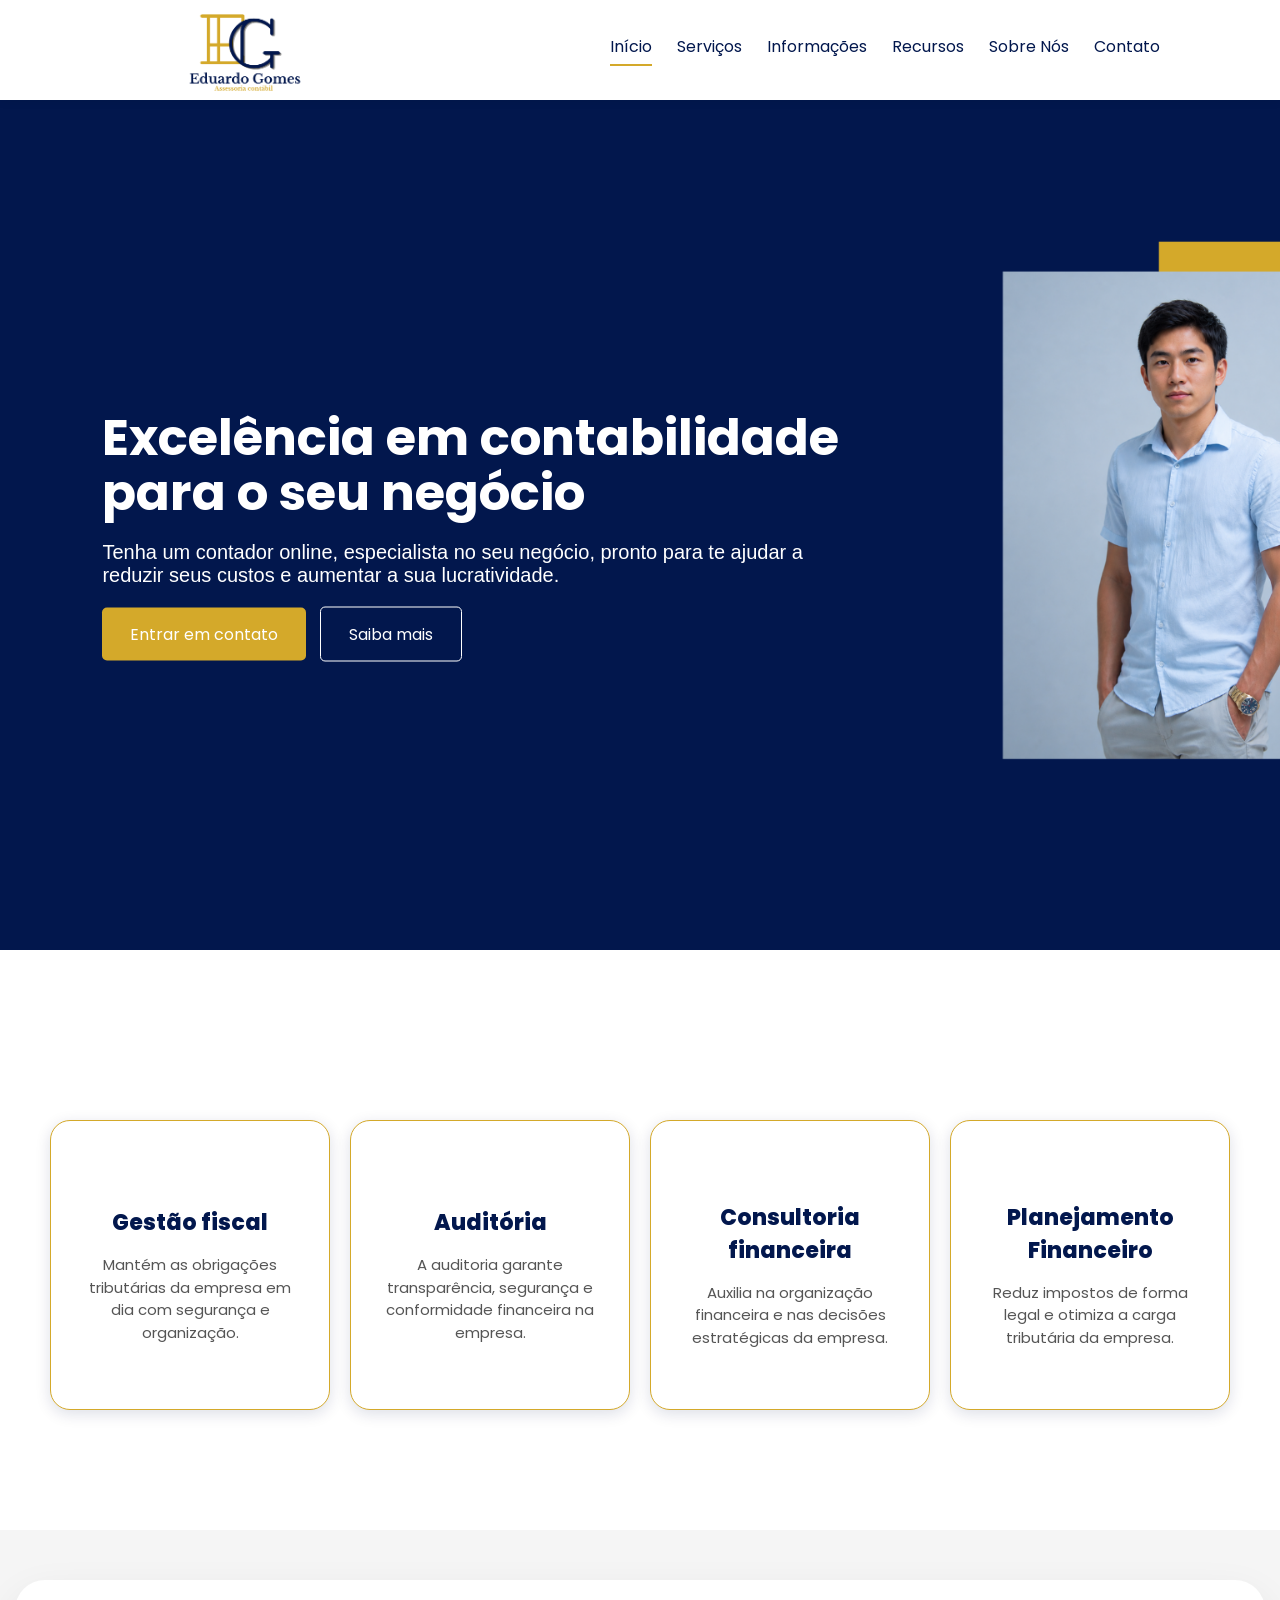
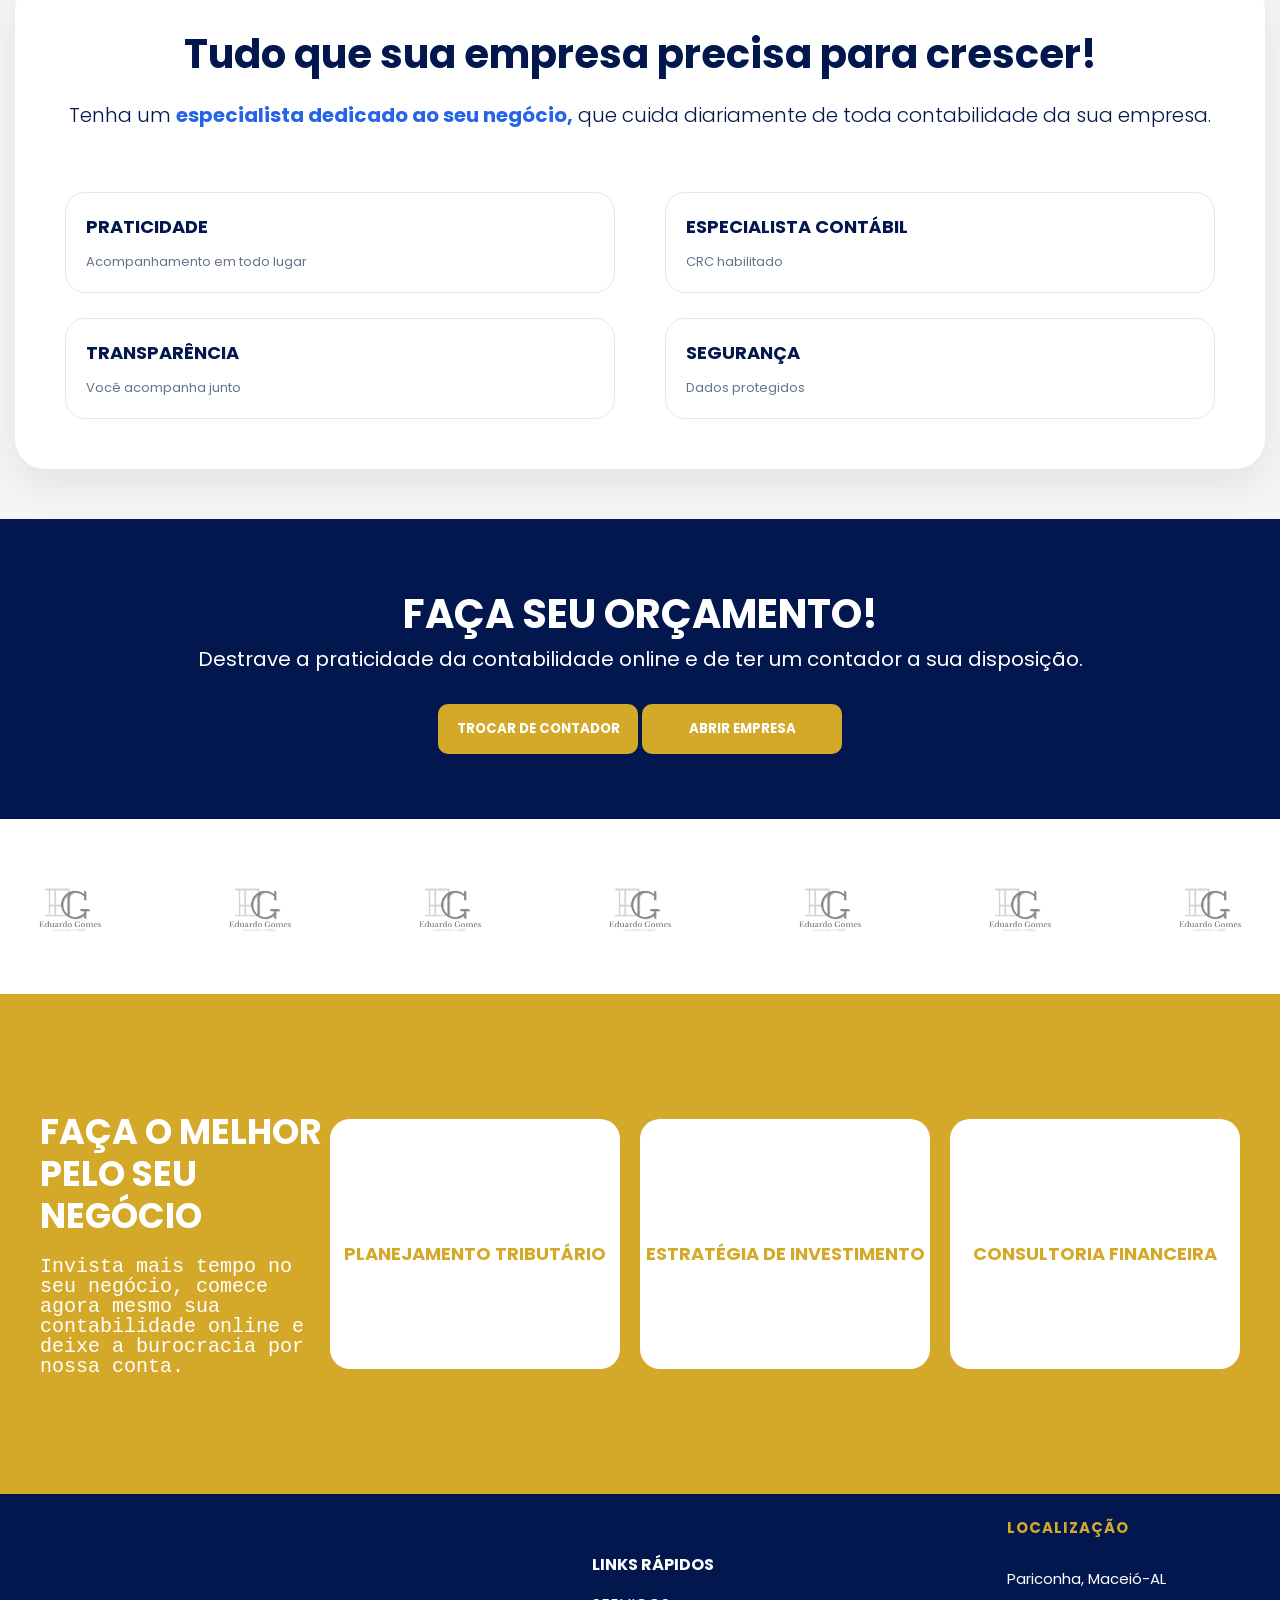
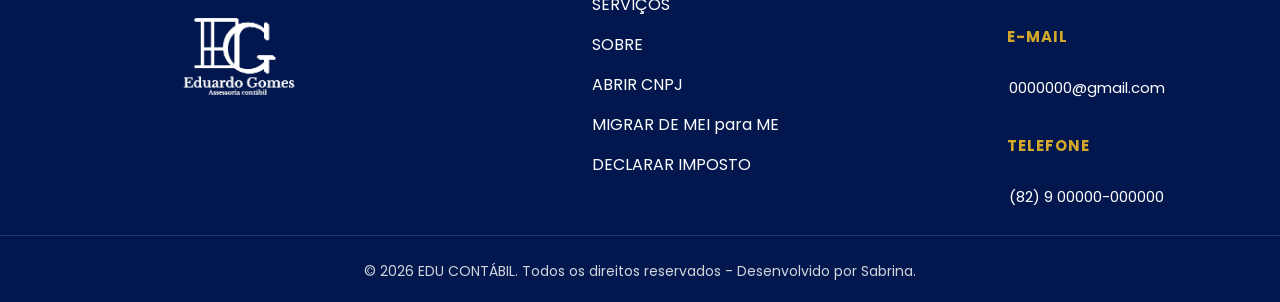
<file: index.html>
<!DOCTYPE html>
<html lang="pt-br">

<head>
    <meta charset="UTF-8">
    <meta name="viewport" content="width=device-width, initial-scale=1.0">
    <title>Contabilidade | Fiscal e contábil </title>
    <link rel="stylesheet" href="css/style.css">
    <link rel="stylesheet"
        href="https://cdn-uicons.flaticon.com/4.0.0/uicons-thin-straight/css/uicons-thin-straight.css">
    <link rel="stylesheet" href="https://cdn-uicons.flaticon.com/4.0.0/uicons-brands/css/uicons-brands.css">
</head>

<body>

    <header id="home_header">

        <div id="menu">
            <div class="logo-cabecalho">
                <a href="#menu-nav"> <img src="imagens/logo_eduardo_gomes_transparente_correto.png" alt=""></a>
            </div>

            <nav class="menu-nav">
                <a href="index.html" class="nav-link active">Início</a>
                <a href="pages/servicos.html" class="nav-link">Serviços</a>
                <a href="pages/conteudo.html" class="nav-link">Informações</a>
                <a href="pages/recursos.html" class="nav-link">Recursos</a>
                <a href="pages/sobre.html" class="nav-link">Sobre Nós</a>
                <a href="pages/contato.html" class="nav-link">Contato</a>
            </nav>
        </div>

        <!--    <div id="img_home"></div>     -->
        <img src="imagens/home-japones.png" alt="" id="img_home">
        <div class="text_img_home">
            <h3>Excelência em contabilidade para o seu negócio</h3>
            <h4>Tenha um contador online, especialista no seu negócio, pronto para te ajudar a reduzir seus custos e
                aumentar a sua lucratividade. </h4>
            <button id="btn_home" >Entrar em contato</button>
            <button id="btn_home_saiba">Saiba mais</button>
        </div>

        <div class="caixa_texto_home">
            <div class="caixa_home">
                <i class="fi fi-tr-assessment icone_caixa"></i>
                <h3>Gestão fiscal</h3>
                <p>Mantém as obrigações tributárias da empresa em dia com segurança e organização.
                </p>
            </div>
            <div class="caixa_home">
                <i class="fi fi-ts-search-alt icone_caixa"></i>
                <h3>Auditória</h3>
                <p>A auditoria garante transparência, segurança e conformidade financeira na empresa.</p>
            </div>
            <div class="caixa_home">
                <i class="fi fi-tr-hand-holding-usd icone_caixa"></i>
                <h3>Consultoria financeira</h3>
                <p>Auxilia na organização financeira e nas decisões estratégicas da empresa.
                </p>
            </div>
            <div class="caixa_home">
                <i class="fi fi-tr-journal icone_caixa"></i>
                <h3>Planejamento Financeiro</h3>
                <p>Reduz impostos de forma legal e otimiza a carga tributária da empresa.</p>
            </div>
        </div>
    </header>

    <main>

        <div id="container_header">
            <div id="container_header_top">
                <h1>Tudo que sua empresa precisa para crescer!</h1>
                <h6>Tenha um <b>especialista dedicado ao seu negócio,</b> que cuida diariamente de toda contabilidade da
                    sua empresa.</h6>
            </div>
            <div id="container_header_meio">
                <div id="primeira_coluna_box">
                    <div class="box">
                        <i class="fi fi-tr-computer"></i>
                        <h5>PRATICIDADE</h5>
                        <p>Acompanhamento em todo lugar</p>
                    </div>
                    <div class="box">
                        <i class="fi fi-ts-vision-target"></i>
                        <h5>TRANSPARÊNCIA</h5>
                        <p>Você acompanha junto</p>
                    </div>
                </div>

                <div id="segunda_coluna_box">
                    <div class="box">
                        <i class="fi fi-ts-headset"></i>
                        <h5>ESPECIALISTA CONTÁBIL</h5>
                        <p>CRC habilitado</p>
                    </div>
                    <div class="box">
                        <i class="fi fi-tr-shield-check"></i>
                        <h5>SEGURANÇA</h5>
                        <p>Dados protegidos</p>
                    </div>
                </div>
            </div>
        </div>

        <div id="container_meio_main">
            <div id="container_meio_top">
                <h1>FAÇA SEU ORÇAMENTO!</h1>
                <P>Destrave a praticidade da contabilidade online e de ter um contador a sua disposição.</P>
                <div class="btn_orcamento">
                    <button><b>TROCAR DE CONTADOR</b></button>
                    <button><b>ABRIR EMPRESA</b></button>
                </div>
            </div>

            <section class="logos">

                <div class="logos-slide">
                    <img src="imagens/logo_eduardo_gomes_transparente_correto.png">
                    <img src="imagens/logo_eduardo_gomes_transparente_correto.png">
                    <img src="imagens/logo_eduardo_gomes_transparente_correto.png">
                    <img src="imagens/logo_eduardo_gomes_transparente_correto.png">

                    <!-- DUPLICA AS IMAGENS -->
                    <img src="imagens/logo_eduardo_gomes_transparente_correto.png">
                    <img src="imagens/logo_eduardo_gomes_transparente_correto.png">
                    <img src="imagens/logo_eduardo_gomes_transparente_correto.png">
                    <img src="imagens/logo_eduardo_gomes_transparente_correto.png">

                    <img src="imagens/logo_eduardo_gomes_transparente_correto.png">
                    <img src="imagens/logo_eduardo_gomes_transparente_correto.png">
                    <img src="imagens/logo_eduardo_gomes_transparente_correto.png">
                    <img src="imagens/logo_eduardo_gomes_transparente_correto.png">

                </div>
            </section>
        </div>

        <div id="container_footer">

            <div class="titulo_container">
                <h1>FAÇA O MELHOR PELO SEU NEGÓCIO</h1>
                <p>Invista mais tempo no seu negócio, comece agora mesmo sua contabilidade online e deixe a burocracia
                    por nossa conta.</p>
            </div>
            <div id="todos_div">

                <div class="div_contain">
                    <i class="fi fi-ts-bank icon_div_tres"></i>
                    <h2>PLANEJAMENTO TRIBUTÁRIO</h2>
                </div>
                <div class="div_contain">
                    <i class="fi fi-ts-tax-alt icon_div_tres"></i>
                    <h2>ESTRATÉGIA DE INVESTIMENTO</h2>
                </div>
                <div class="div_contain">
                    <i class="fi fi-tr-document icon_div_tres"></i>
                    <h2>CONSULTORIA FINANCEIRA</h2>
                </div>

            </div>

        </div>
    </main>

    <footer>
        <div id="todo_footer">
            <div id="footer_top">
                <img src="imagens/logo_eduardo_gomes_branca.png" alt="logo" id="img_footer">

                <div id="icons_redes">
                    <a href="#"><i class="fi fi-brands-facebook icon_footer"></i></a>
                    <a href="#"><i class="fi fi-brands-instagram icon_footer"></i></a>
                    <a href="#"><i class="fi fi-brands-twitter icon_footer"></i></a>
                    <a href="#"><i class="fi fi-brands-youtube icon_footer"></i></a>
                    <a href="#"><i class="fi fi-brands-tiktok-circle icon_footer"></i></a>
                </div>
            </div>

            <div id="footer_links">
                <h4>LINKS RÁPIDOS</h4>
                <a href="#">SERVIÇOS</a>
                <a href="#">SOBRE</a>
                <a href="#">ABRIR CNPJ</a>
                <a href="#">MIGRAR DE MEI para ME</a>
                <a href="#">DECLARAR IMPOSTO</a>

            </div>

            <div id="footer_dados">
                <h4>LOCALIZAÇÃO</h4>
                <p>Pariconha, Maceió-AL</p>
                <h4>E-MAIL</h4>
                <p>0000000@gmail.com</p>
                <h4>TELEFONE</h4>
                <p>(82) 9 00000-000000 </p>

            </div>
        </div>
        <p>© 2026 EDU CONTÁBIL. Todos os direitos reservados - Desenvolvido por Sabrina.</p>

    </footer>

</body>

</html>
</file>
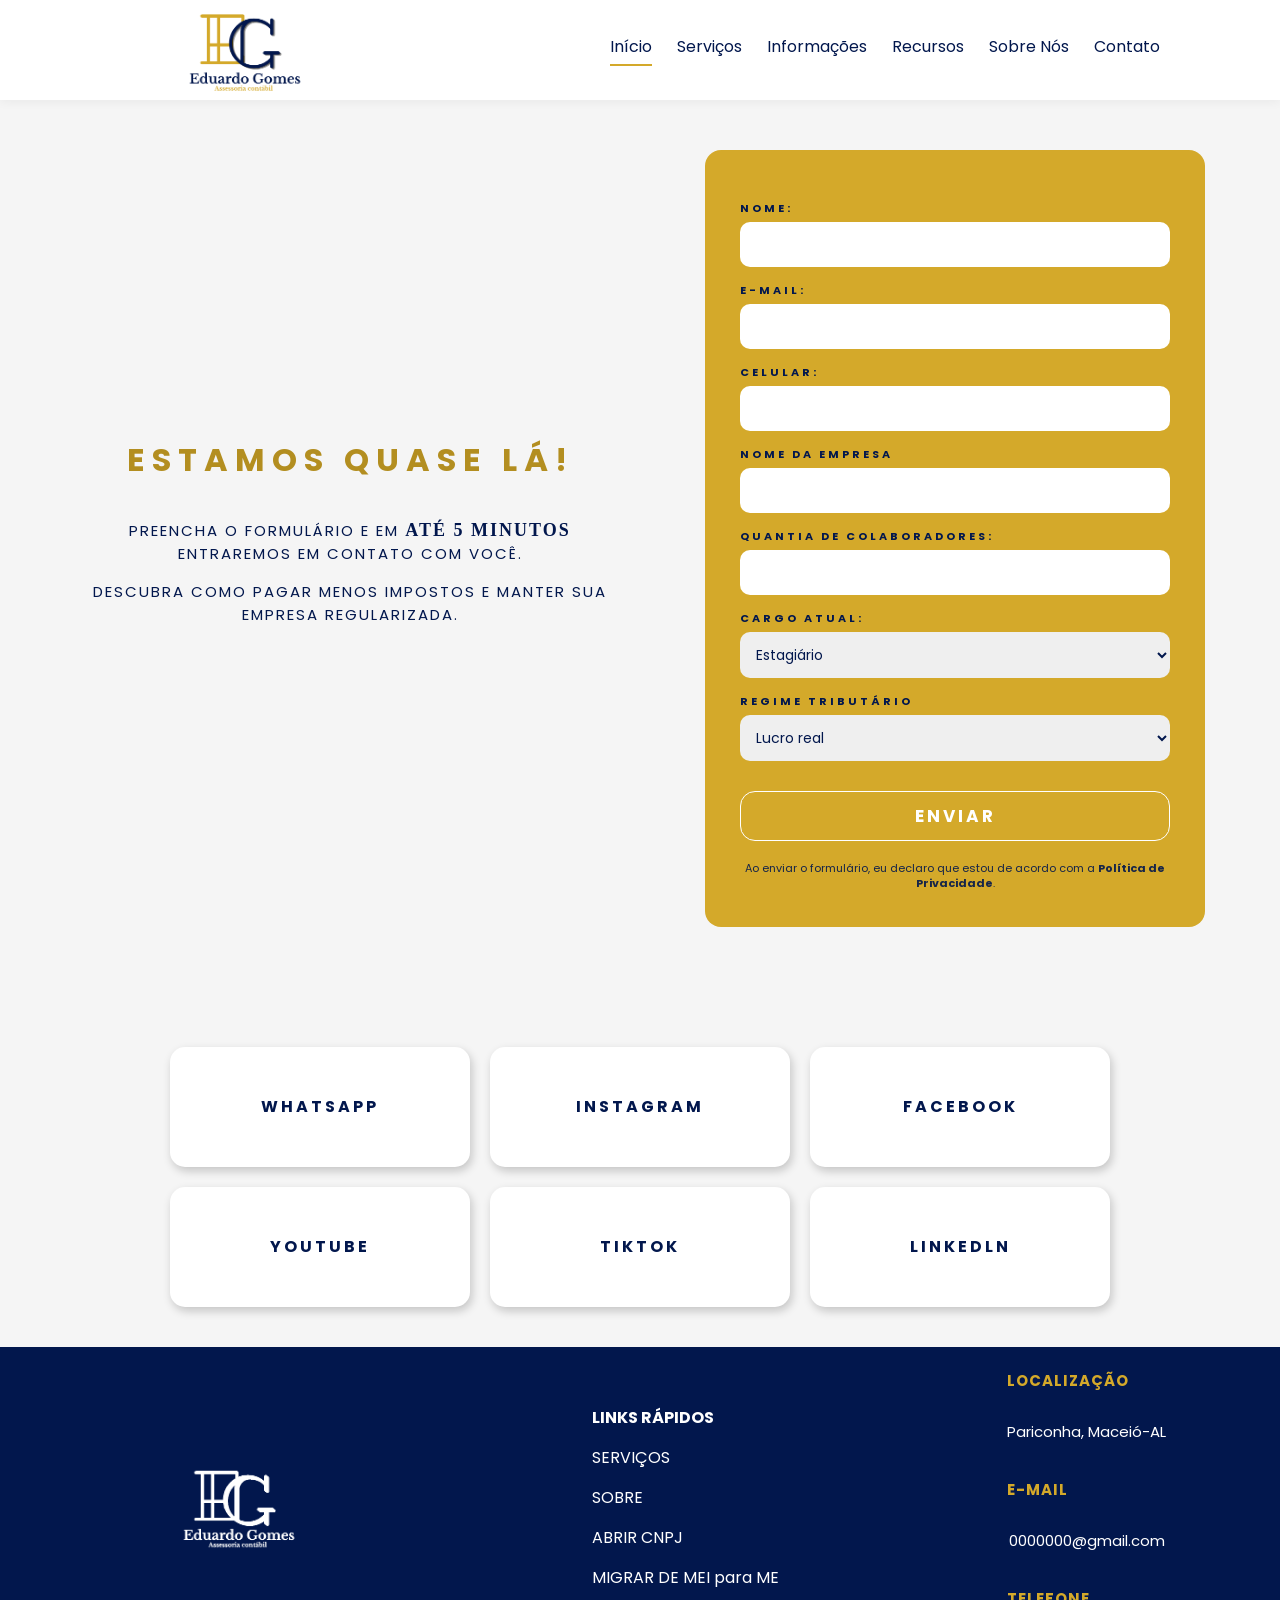
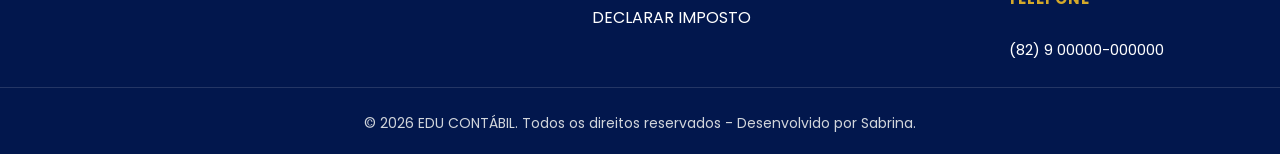
<file: pages/contato.html>
<!DOCTYPE html>
<html lang="pt-br">

<head>
    <meta charset="UTF-8">
    <meta name="viewport" content="width=device-width, initial-scale=1.0">
    <link rel="stylesheet" href="../css/style.css">
    <title>Contato | EDU </title>
</head>

<body>
    <header>
        <div id="menu">
            <div class="logo-cabecalho">
                <a href="../index.html"> <img src="../imagens/logo_eduardo_gomes_transparente_correto.png" alt=""></a>
            </div>

            <nav class="menu-nav">
                <a href="../index.html" class="nav-link active">Início</a>
                <a href="../pages/servicos.html" class="nav-link">Serviços</a>
                <a href="../pages/conteudo.html" class="nav-link">Informações</a>
                <a href="../pages/recursos.html" class="nav-link">Recursos</a>
                <a href="../pages/sobre.html" class="nav-link">Sobre Nós</a>
                <a href="../pages/contato.html" class="nav-link">Contato</a>
            </nav>
        </div>
    </header>

    <main>
        <div id="main_contato">

            <div id="form_left">

                <div id="left_contato">
                    <h2>Estamos quase lá!</h2>
                    <p>Preencha o formulário e em <b class="cinco_minutos">até 5 minutos</b> entraremos em contato
                    com você.</p>
                    <p>Descubra como pagar menos impostos e manter sua empresa regularizada.</p>
                </div>

                <form action="#" id="form_contato">
                    <label for="nome">Nome:</label>
                    <input type="text">

                    <label for="e-mail" name="email">E-mail:</label>
                    <input type="email" name="email" id="email">

                    <label for="celular">Celular:</label>
                    <input type="text">

                    <label for="empresa">Nome da empresa</label>
                    <input type="text">

                    <label for="colaboradores">Quantia de colaboradores:</label>
                    <input type="number" name="colaboradores" id="colaboradores">

                    <label for="cargo">Cargo atual:</label>
                    <select name="cargo" id="cargo">
                        <option value="estagiário">Estagiário</option>
                        <option value="estudante">Estudante</option>
                        <option value="analista">Analista</option>
                        <option value="diretor">Diretor</option>
                        <option value="gerente">Gerente</option>
                        <option value="ceo">CEO</option>
                        <option value="socio">Sócio-diretor</option>
                        <option value="outros">Outros</option>
                    </select>

                    <label for="regime">Regime Tributário</label>
                    <select name="regime" id="regime">
                        <option value="real">Lucro real</option>
                        <option value="presumido">Lucro presumido</option>
                        <option value="simples">Simples Nacional</option>
                    </select>

                    <button type="button">ENVIAR</button>
                    <p>Ao enviar o formulário, eu declaro que estou de acordo com a <a href="#">Política de
                            Privacidade</a>.
                    </p>
                </form>
            </div>


            <div id="redes_contato">
                <div class="caixas_contato_redes">WHATSAPP</div>
                <div class="caixas_contato_redes">INSTAGRAM</div>
                <div class="caixas_contato_redes">FACEBOOK</div>
                <div class="caixas_contato_redes">YOUTUBE</div>
                <div class="caixas_contato_redes">TIKTOK</div>
                <div class="caixas_contato_redes">LINKEDLN</div>

            </div>
        </div>



    </main>

    <footer>
        <div id="todo_footer">
            <div id="footer_top">
                <img src="../imagens/logo_eduardo_gomes_branca.png" alt="logo" id="img_footer">

                <div id="icons_redes">
                    <a href="#"><i class="fi fi-brands-facebook icon_footer"></i></a>
                    <a href="#"><i class="fi fi-brands-instagram icon_footer"></i></a>
                    <a href="#"><i class="fi fi-brands-twitter icon_footer"></i></a>
                    <a href="#"><i class="fi fi-brands-youtube icon_footer"></i></a>
                    <a href="#"><i class="fi fi-brands-tiktok-circle icon_footer"></i></a>
                </div>
            </div>

            <div id="footer_links">
                <h4>LINKS RÁPIDOS</h4>
                <a href="#">SERVIÇOS</a>
                <a href="#">SOBRE</a>
                <a href="#">ABRIR CNPJ</a>
                <a href="#">MIGRAR DE MEI para ME</a>
                <a href="#">DECLARAR IMPOSTO</a>

            </div>

            <div id="footer_dados">
                <h4>LOCALIZAÇÃO</h4>
                <p>Pariconha, Maceió-AL</p>
                <h4>E-MAIL</h4>
                <p>0000000@gmail.com</p>
                <h4>TELEFONE</h4>
                <p>(82) 9 00000-000000 </p>

            </div>
        </div>
        <p>© 2026 EDU CONTÁBIL. Todos os direitos reservados - Desenvolvido por Sabrina.</p>

    </footer>

</body>

</html>
</file>
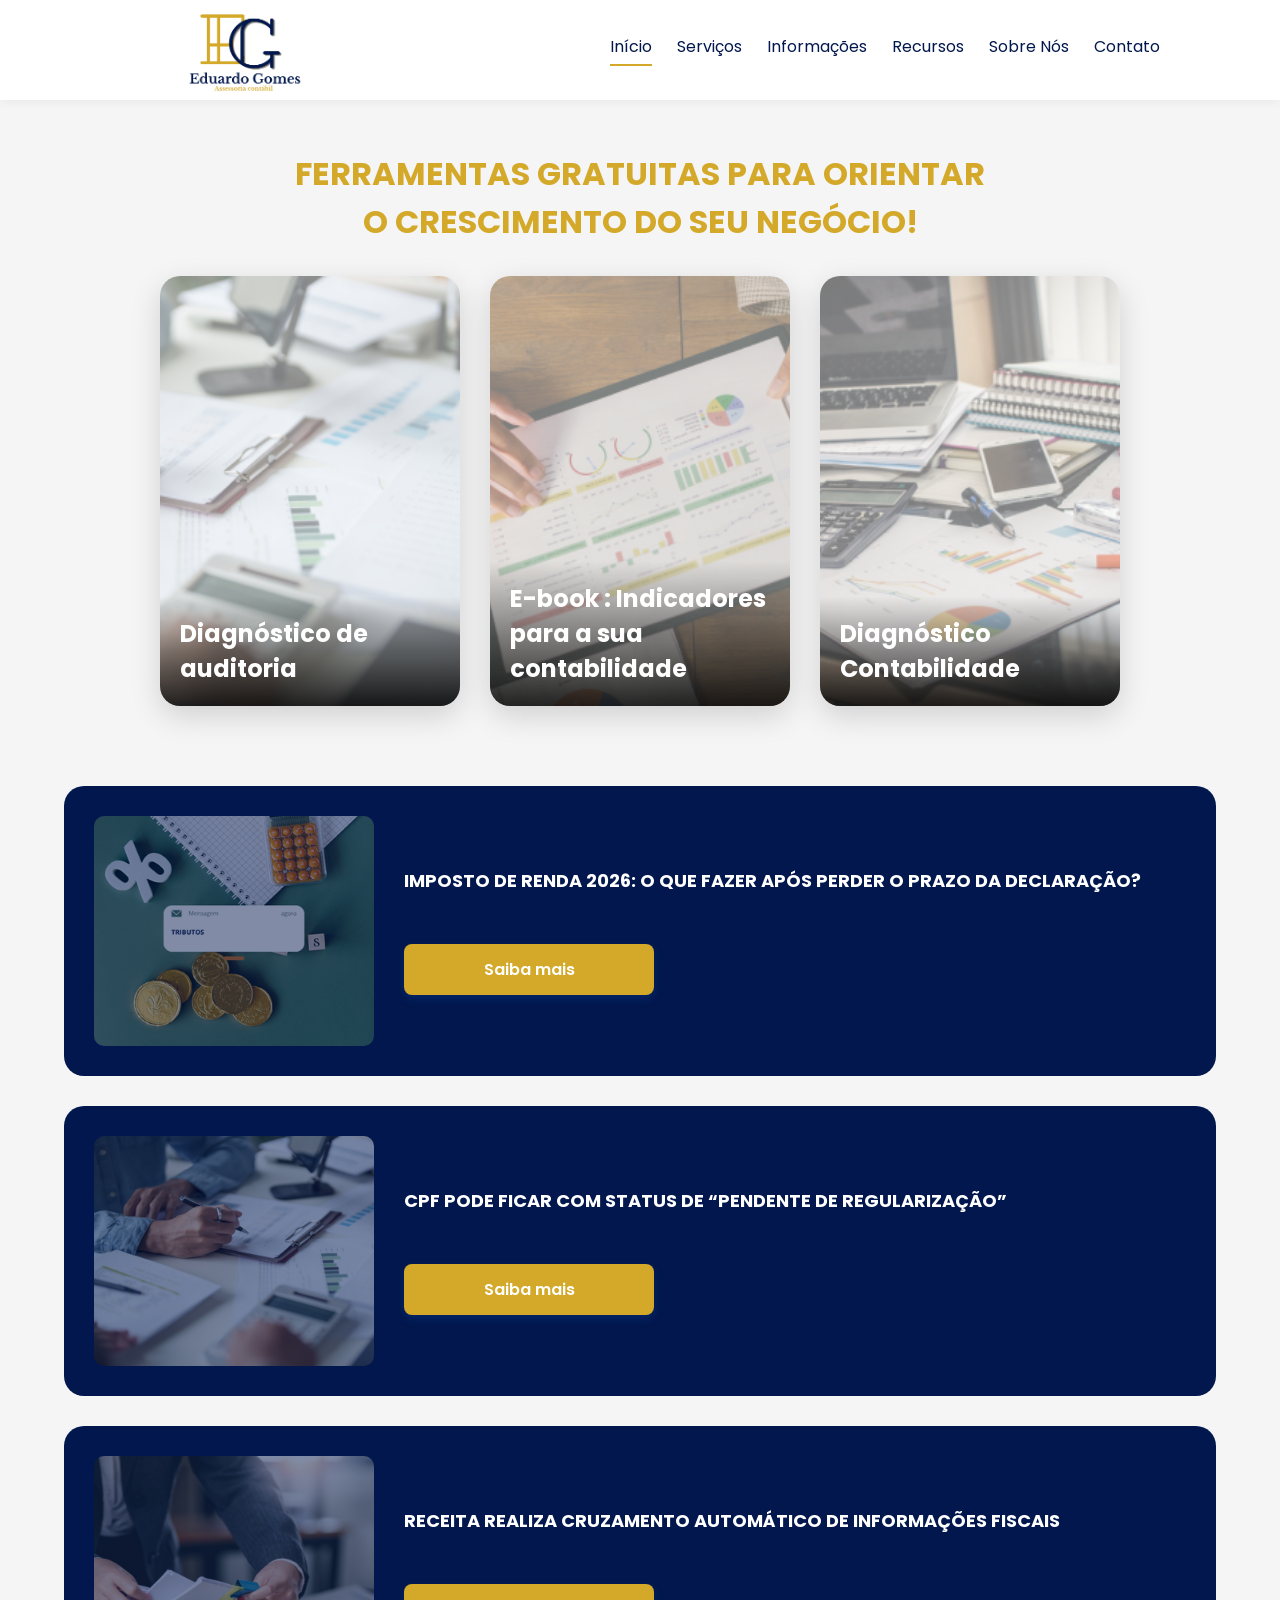
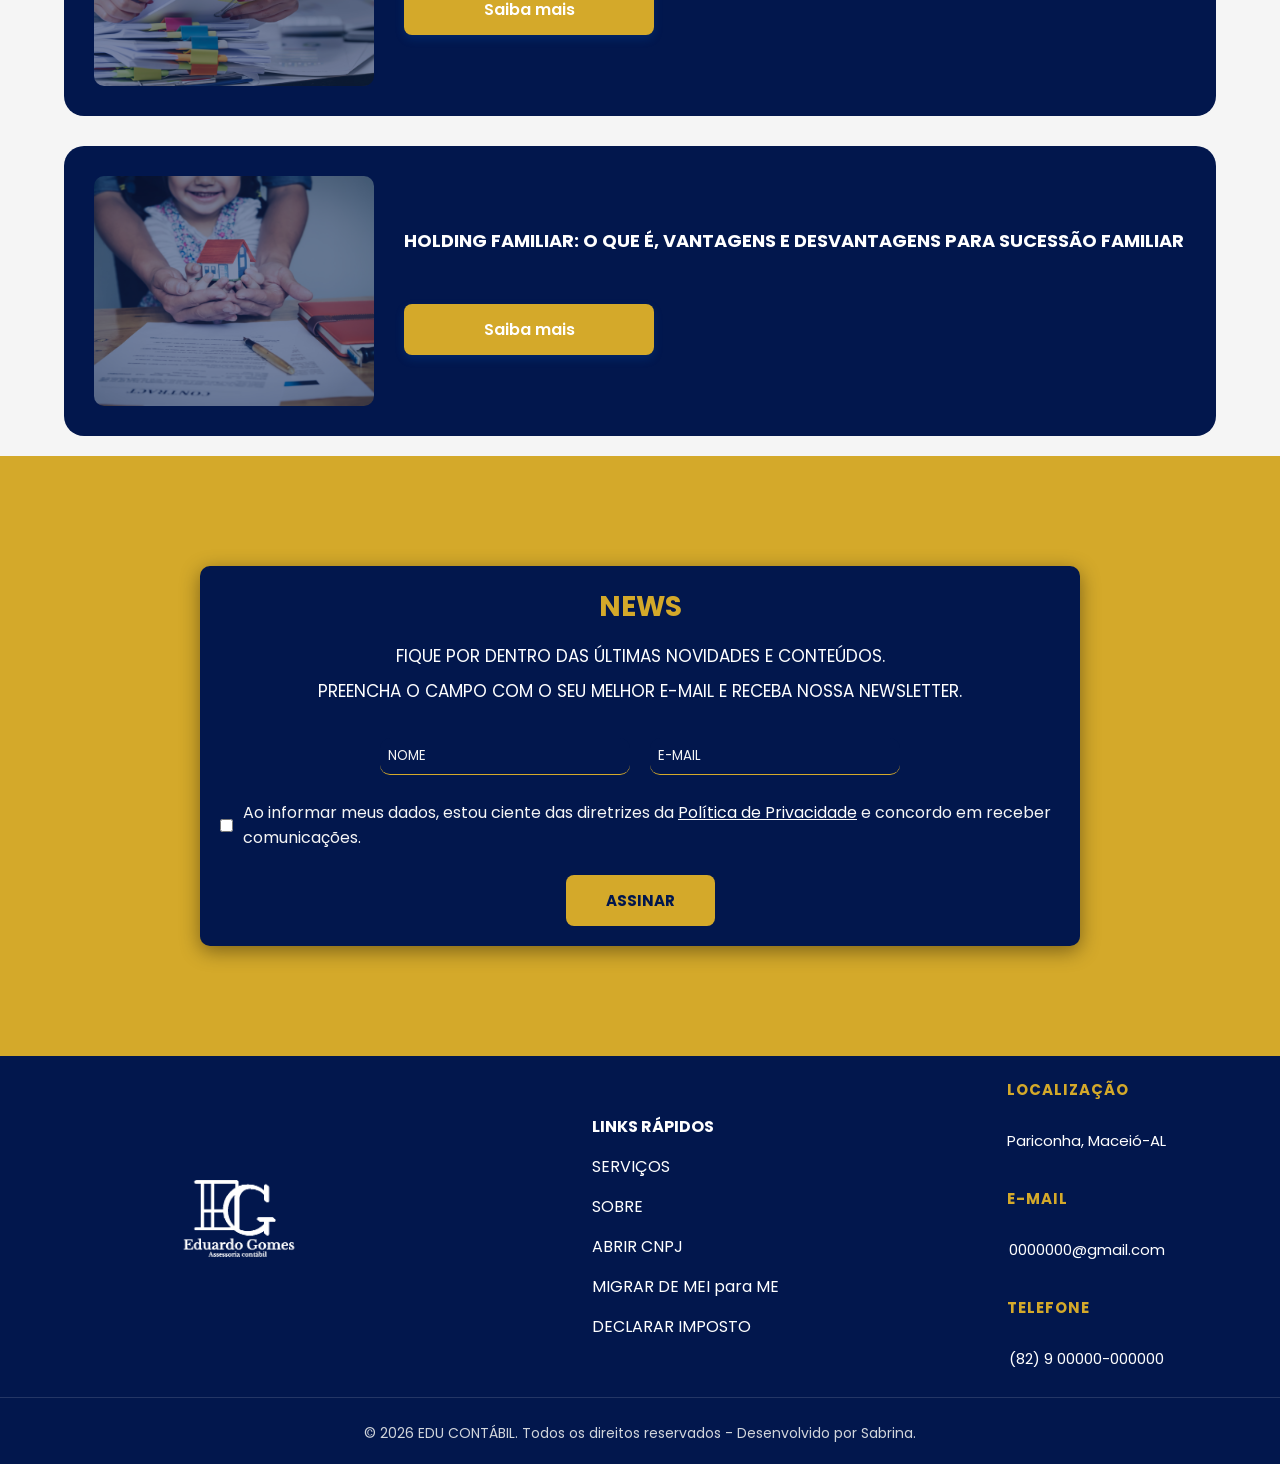
<file: pages/conteudo.html>
<!DOCTYPE html>
<html lang="pt-br">

<head>
    <meta charset="UTF-8">
    <meta name="viewport" content="width=device-width, initial-scale=1.0">
    <link rel="stylesheet" href="../css/style.css">
    <title>Conteúdo informacional</title>
</head>

<body>

    <header>
        <div id="menu">
            <div class="logo-cabecalho">
                <a href="../index.html"> <img src="../imagens/logo_eduardo_gomes_transparente_correto.png" alt=""></a>
            </div>

            <nav class="menu-nav">
                <a href="../index.html" class="nav-link active">Início</a>
                <a href="../pages/servicos.html" class="nav-link">Serviços</a>
                <a href="../pages/conteudo.html" class="nav-link">Informações</a>
                <a href="../pages/recursos.html" class="nav-link">Recursos</a>
                <a href="../pages/sobre.html" class="nav-link">Sobre Nós</a>
                <a href="../pages/contato.html" class="nav-link">Contato</a>
            </nav>
        </div>
    </header>

    <main>
        <div id="toda_main_conteudo">
            <h1>Ferramentas gratuitas para orientar o crescimento do seu negócio!</h1>

            <div id="todos-cards">
                <!-- Card 1 -->
                <div class="card">
                    <div class="card-inner">

                        <!-- Frente -->
                        <div class="card-face card-front">
                            <img src="../imagens/auditoria.png" alt="Imagem do Card">

                            <div class="card-overlay">
                                <h2>Diagnóstico de auditoria</h2>
                            </div>
                        </div>

                        <!-- Verso -->
                        <div class="card-face card-back">
                            <h2>Diagnóstico de auditoria</h2>
                            <p>Faça o diagnóstico e previna seu negócio de:</p>
                            <ul>
                                <li>Multas;</li>
                                <li>Restrições;</li>
                                <li>Fraudes</li>
                            </ul>

                            <button class="btn">Saiba Mais</button>
                        </div>

                    </div>
                </div>

                <!-- Card 2 -->
                <div class="card">
                    <div class="card-inner">

                        <div class="card-face card-front">
                            <img src="../imagens/indicadores.png" alt="Imagem do Card">

                            <div class="card-overlay">
                                <h2>E-book : Indicadores para a sua contabilidade</h2>
                            </div>
                        </div>

                        <div class="card-face card-back">
                            <h2>E-book : Indicadores para a sua contabilidade</h2>
                            <p>Você encontrará no e-book:</p>
                            <ul>
                                <li>8 indicadores principais</li>
                                <li>Análises possíveis para um indicador.</li>
                                <li>Motivos para acompanhar</li>
                            </ul>


                            <button class="btn">Quero baixar o e-book</button>
                        </div>

                    </div>
                </div>

                <!-- Card 3 -->
                <div class="card">
                    <div class="card-inner">

                        <div class="card-face card-front">
                            <img src="../imagens/contabilidade.png" alt="Imagem do Card">

                            <div class="card-overlay">
                                <h2>Diagnóstico Contabilidade</h2>
                            </div>
                        </div>

                        <div class="card-face card-back">
                            <h2>Diagnóstico Contabilidade</h2>

                            <p> Teste a sua contabilidade se: </p>
                            <ul>
                                <li>Tem medo de pagar tributos a maior;</li>
                                <li>Não tem dados na palma da mão;</li>
                                <li>Não recebe apoio estratégico.</li>
                            </ul>
                            <button class="btn">Quero fazer o diagnóstico</button>
                        </div>

                    </div>
                </div>



            </div>

            <div id="artigos">
                <div class="box_artigos">
                    <img src="../imagens/TRIBUTOS.png" alt="" class="img-artigo">
                    <div class="tex-artigos">
                        <h4> Imposto de Renda 2026: o que fazer após perder o prazo da declaração?</h4>
                        <button>Saiba mais</button>
                    </div>
                </div>
                <div class="box_artigos">
                    <img src="../imagens/cruzamento.png" alt="" class="img-artigo">
                    <div class="tex-artigos">
                        <h4> CPF pode ficar com status de “pendente de regularização”</h4>
                        <button>Saiba mais</button>
                    </div>
                </div>
                <div class="box_artigos">
                    <img src="../imagens/cruzamentoo.png" alt="" class="img-artigo">
                    <div class="tex-artigos">
                        <h4>Receita realiza cruzamento automático de informações fiscais</h4>
                        <button>Saiba mais</button>
                    </div>
                </div>
                <div class="box_artigos">
                    <img src="../imagens/Design sem nome (12).png" alt="" class="img-artigo">
                    <div class="tex-artigos">
                        <h4>Holding Familiar: o que é, vantagens e desvantagens para sucessão familiar</h4>
                        <button>Saiba mais</button>
                    </div>
                </div>
            </div>

            <div id="fique_por_dentro">
                <div class="container_fiquePorDentro">
                    <div class="doisParagrafos">
                        <h2>NEWS</h2>
                        <p>Fique por dentro das últimas novidades e conteúdos.</p>
                        <p>Preencha o campo com o seu melhor e-mail e receba nossa newsletter.</p>
                    </div>
                    <div class="inputs_news">
                        <input type="text" placeholder="NOME">

                        <input type="email" name="" id="" placeholder="E-MAIL">

                    </div>

                    <div class="btn_chec_news">
                        <input type="checkbox" name="" id="">
                        <label for="">Ao informar meus dados, estou ciente das diretrizes da <a href="#" class="politica_conteudo">Política de
                                Privacidade</a> e concordo em receber comunicações.</label>
                    </div>
                    <button type="button">ASSINAR</button>

                </div>
            </div>
        </div>
    </main>

    <footer>
        <div id="todo_footer">
            <div id="footer_top">
                <img src="../imagens/logo_eduardo_gomes_branca.png" alt="logo" id="img_footer">

                <div id="icons_redes">
                    <a href="#"><i class="fi fi-brands-facebook icon_footer"></i></a>
                    <a href="#"><i class="fi fi-brands-instagram icon_footer"></i></a>
                    <a href="#"><i class="fi fi-brands-twitter icon_footer"></i></a>
                    <a href="#"><i class="fi fi-brands-youtube icon_footer"></i></a>
                    <a href="#"><i class="fi fi-brands-tiktok-circle icon_footer"></i></a>
                </div>
            </div>

            <div id="footer_links">
                <h4>LINKS RÁPIDOS</h4>
                <a href="#">SERVIÇOS</a>
                <a href="#">SOBRE</a>
                <a href="#">ABRIR CNPJ</a>
                <a href="#">MIGRAR DE MEI para ME</a>
                <a href="#">DECLARAR IMPOSTO</a>

            </div>

            <div id="footer_dados">
                <h4>LOCALIZAÇÃO</h4>
                <p>Pariconha, Maceió-AL</p>
                <h4>E-MAIL</h4>
                <p>0000000@gmail.com</p>
                <h4>TELEFONE</h4>
                <p>(82) 9 00000-000000 </p>

            </div>
        </div>
        <p>© 2026 EDU CONTÁBIL. Todos os direitos reservados - Desenvolvido por Sabrina.</p>

    </footer>

    <script src="../js/conteudo.js"></script>

</body>

</html>
</file>
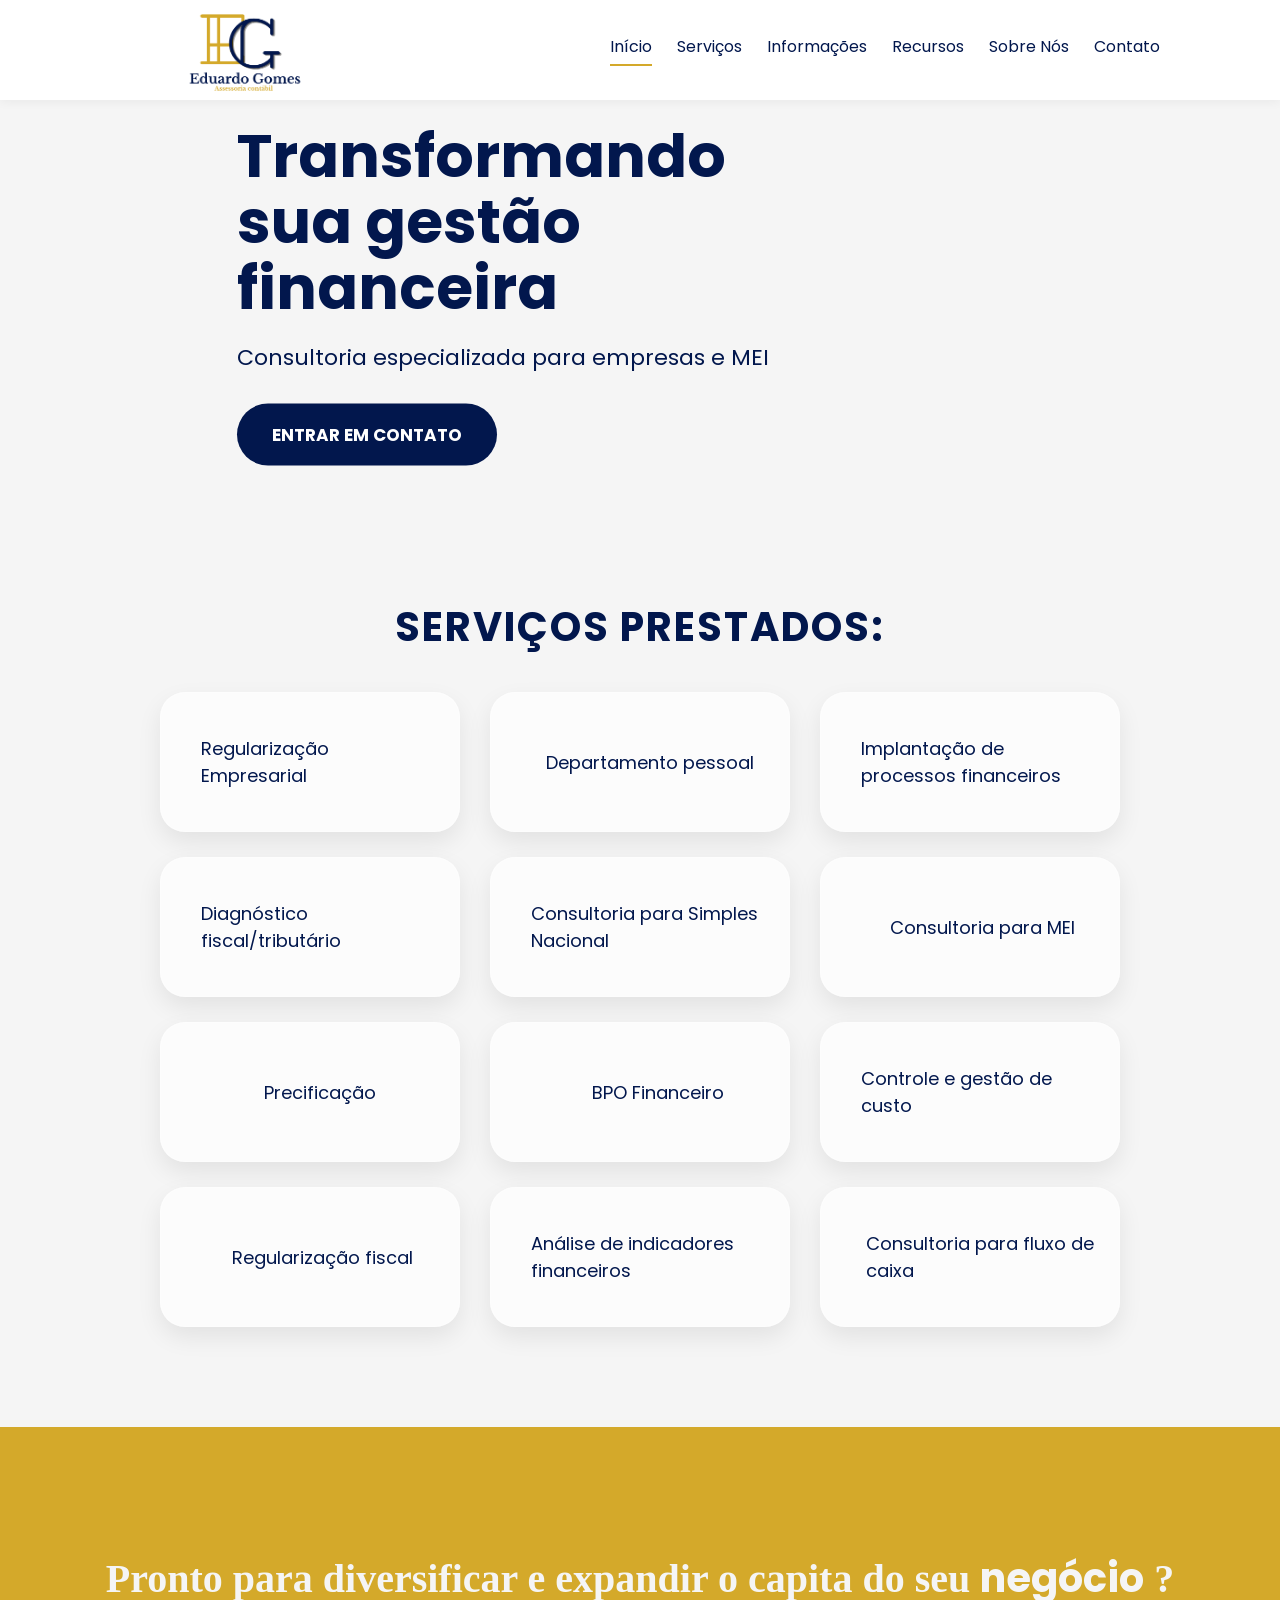
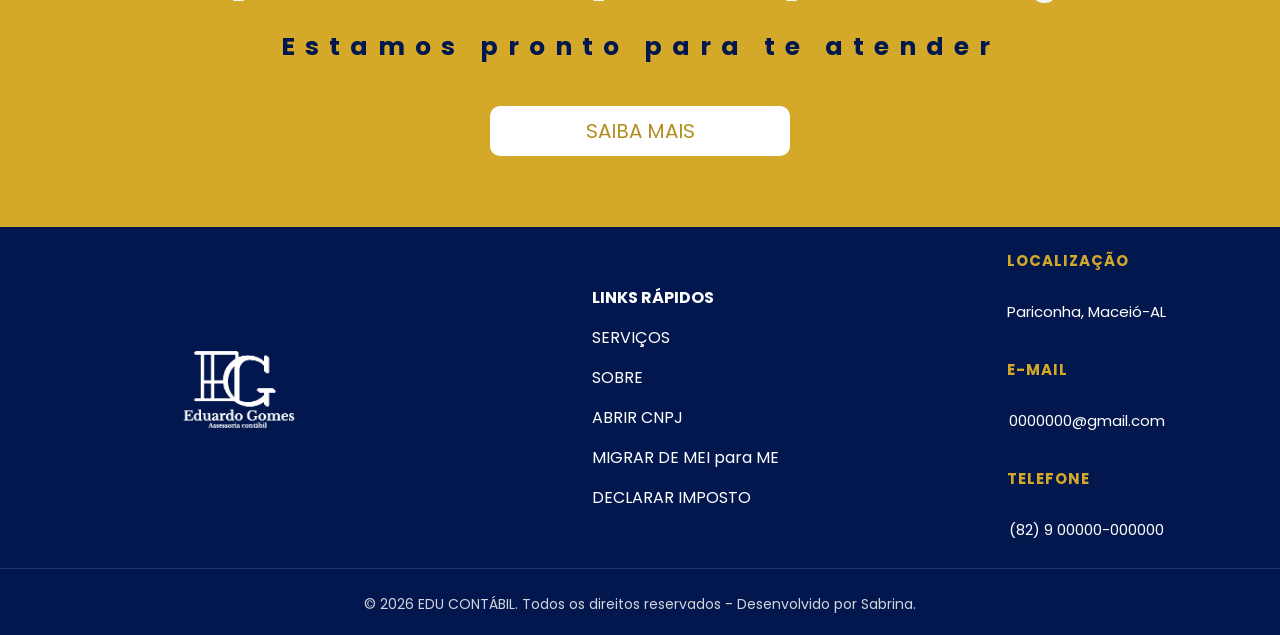
<file: pages/servicos.html>
<!DOCTYPE html>
<html lang="pt-br">

<head>
    <meta charset="UTF-8">
    <meta name="viewport" content="width=device-width, initial-scale=1.0">
    <link rel="stylesheet" href="../css/style.css">
    <link rel="stylesheet"
        href="https://cdn-uicons.flaticon.com/4.0.0/uicons-thin-straight/css/uicons-thin-straight.css">
    <link rel="stylesheet" href="https://cdn-uicons.flaticon.com/4.0.0/uicons-brands/css/uicons-brands.css">
    <title> Serviços ofertados | EDU</title>
</head>

<body>
    <header>
        <div id="menu">
            <div class="logo-cabecalho">
                <a href="../index.html"> <img src="../imagens/logo_eduardo_gomes_transparente_correto.png" alt=""></a>
            </div>

            <nav class="menu-nav">
                <a href="../index.html" class="nav-link active">Início</a>
                <a href="../pages/servicos.html" class="nav-link">Serviços</a>
                <a href="../pages/conteudo.html" class="nav-link">Informações</a>
                <a href="../pages/recursos.html" class="nav-link">Recursos</a>
                <a href="../pages/sobre.html" class="nav-link">Sobre Nós</a>
                <a href="../pages/contato.html" class="nav-link">Contato</a>
            </nav>
        </div>
    </header>

    <main>
        <div id="video_caixas_servicos">
            <div id="video_container">

                <video src="../imagens/download.mp4" muted loop autoplay id="video_servico"></video>

                <div id="overlay_video">
                    <h1>Transformando sua gestão financeira</h1>
                    <p>Consultoria especializada para empresas e MEI</p>
                    <button>ENTRAR EM CONTATO</button>
                </div>

            </div>

            <div id="card_servicos">
                <h2>SERVIÇOS PRESTADOS:</h2>

                <div id="caixas_servicos">
                    <div class="coluna_box">
                        <div class="box_servico"><i class="fi fi-tr-corporate-alt"></i>Regularização Empresarial</div>
                        <div class="box_servico"><i class="fi fi-tr-tax-alt"></i>Diagnóstico fiscal/tributário</div>
                        <div class="box_servico"><i class="fi fi-tr-tags"></i>Precificação</div>
                        <div class="box_servico"><i class="fi fi-ts-online-tax"></i>&nbsp;Regularização fiscal</div>

                    </div>
                    <div class="coluna_box">
                        <div class="box_servico"><i class="fi fi-tr-member-list"></i> Departamento pessoal</div>
                        <div class="box_servico"><i class="fi fi-tr-attention-detail"></i>Consultoria para Simples Nacional</div>
                        <div class="box_servico"><i class="fi fi-ts-chart-mixed-up-circle-dollar"></i> &nbsp;&nbsp;&nbsp;BPO Financeiro</div>
                        <div class="box_servico"><i class="fi fi-tr-chart-line-up"></i>Análise de indicadores financeiros</div>

                    </div>
                    <div class="coluna_box">
                        <div class="box_servico"><i class="fi fi-tr-chart-histogram"></i>Implantação de processos financeiros</div>
                        <div class="box_servico"><i class="fi fi-tr-online-course"></i>&nbsp;Consultoria para MEI </div>
                        <div class="box_servico"><i class="fi fi-tr-price-down"></i>Controle e gestão de custo</div>
                        <div class="box_servico"><i class="fi fi-tr-box-distribution">&nbsp;</i>Consultoria para fluxo de caixa</div>

                    </div>

                </div>
            </div>
        </div>

        <div id="faixa_servico">
            <h3>Pronto para diversificar e expandir o capita do seu <b>negócio</b> ?</h3>
            <h6>Estamos pronto para te atender</h6>
            <button class="btn_faixa">SAIBA MAIS</button>
        </div>
    </main>

    <footer>
        <div id="todo_footer">
            <div id="footer_top">
                <img src="../imagens/logo_eduardo_gomes_branca.png" alt="logo" id="img_footer">

                <div id="icons_redes">
                    <a href="#"><i class="fi fi-brands-facebook icon_footer"></i></a>
                    <a href="#"><i class="fi fi-brands-instagram icon_footer"></i></a>
                    <a href="#"><i class="fi fi-brands-twitter icon_footer"></i></a>
                    <a href="#"><i class="fi fi-brands-youtube icon_footer"></i></a>
                    <a href="#"><i class="fi fi-brands-tiktok-circle icon_footer"></i></a>
                </div>
            </div>

            <div id="footer_links">
                <h4>LINKS RÁPIDOS</h4>
                <a href="#">SERVIÇOS</a>
                <a href="#">SOBRE</a>
                <a href="#">ABRIR CNPJ</a>
                <a href="#">MIGRAR DE MEI para ME</a>
                <a href="#">DECLARAR IMPOSTO</a>

            </div>

            <div id="footer_dados">
                <h4>LOCALIZAÇÃO</h4>
                <p>Pariconha, Maceió-AL</p>
                <h4>E-MAIL</h4>
                <p>0000000@gmail.com</p>
                <h4>TELEFONE</h4>
                <p>(82) 9 00000-000000 </p>

            </div>
        </div>
        <p>© 2026 EDU CONTÁBIL. Todos os direitos reservados - Desenvolvido por Sabrina.</p>

    </footer>
</body>

</html>
</file>
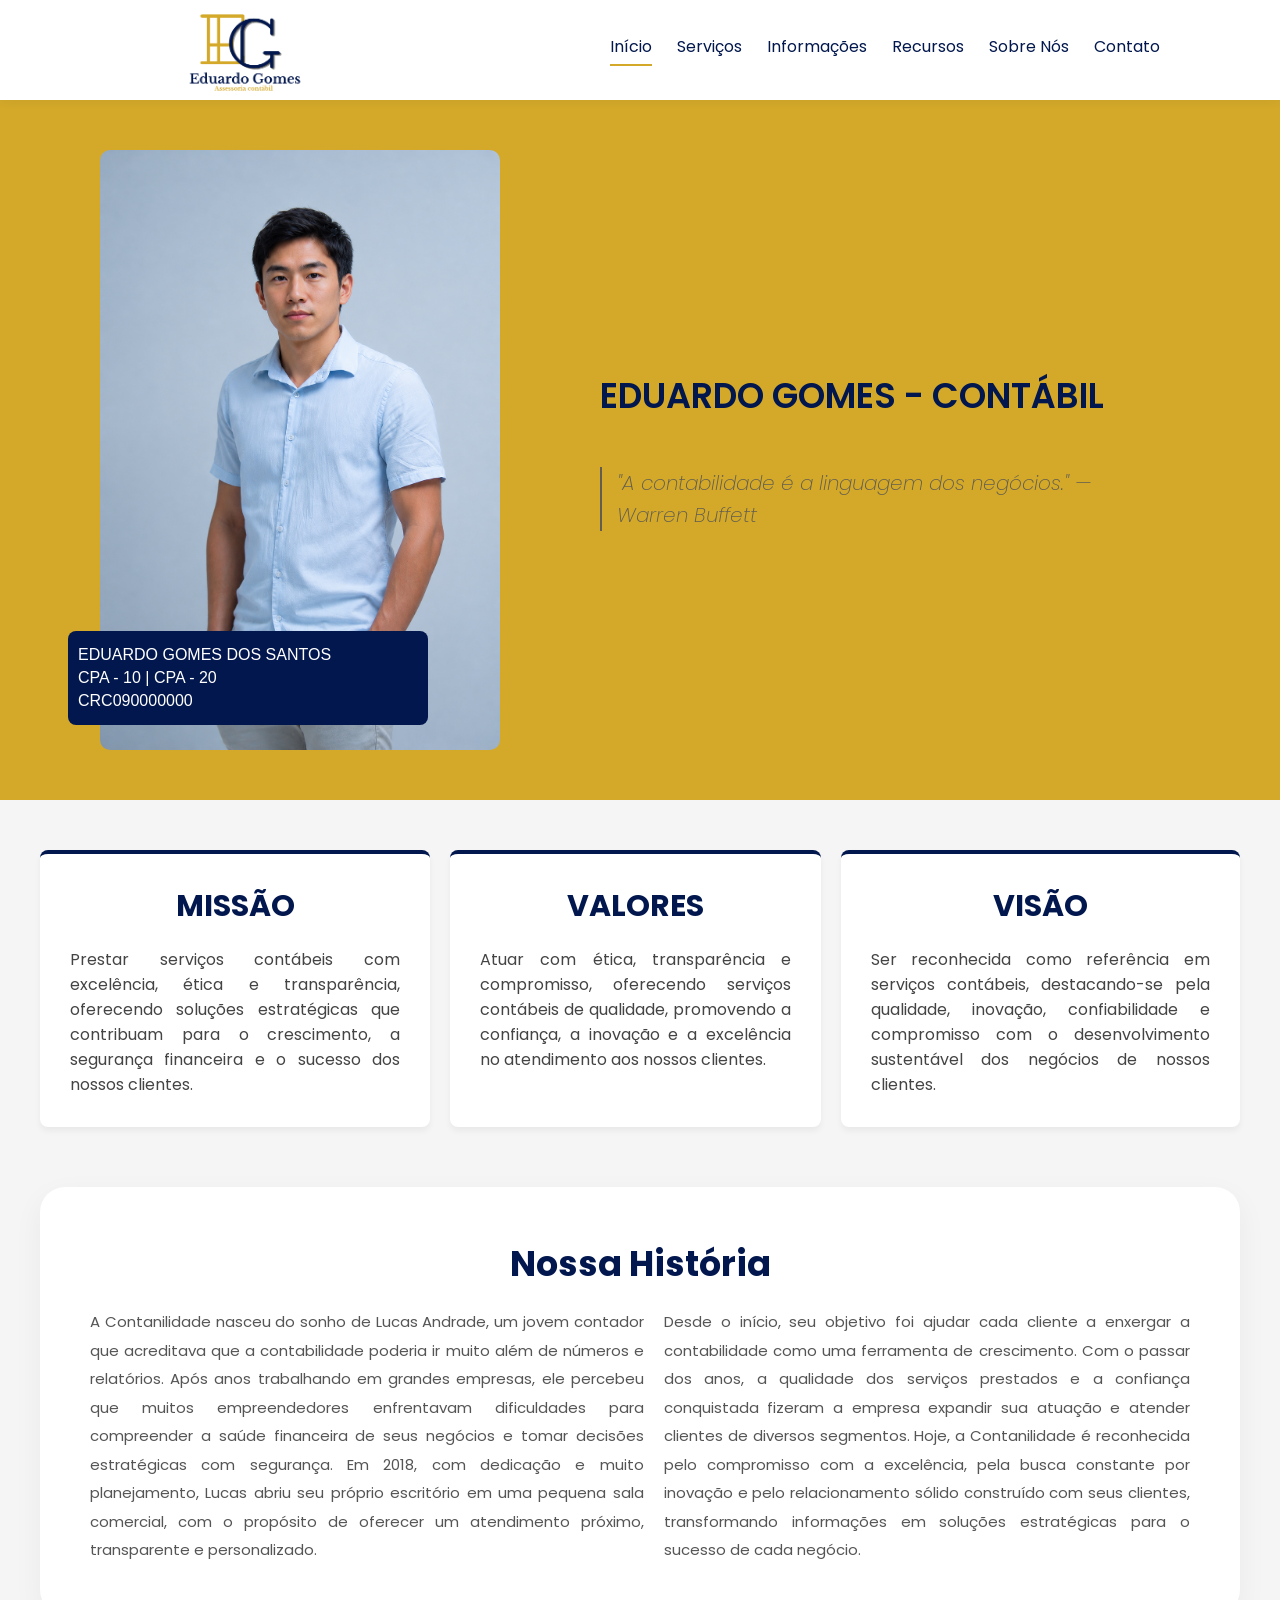
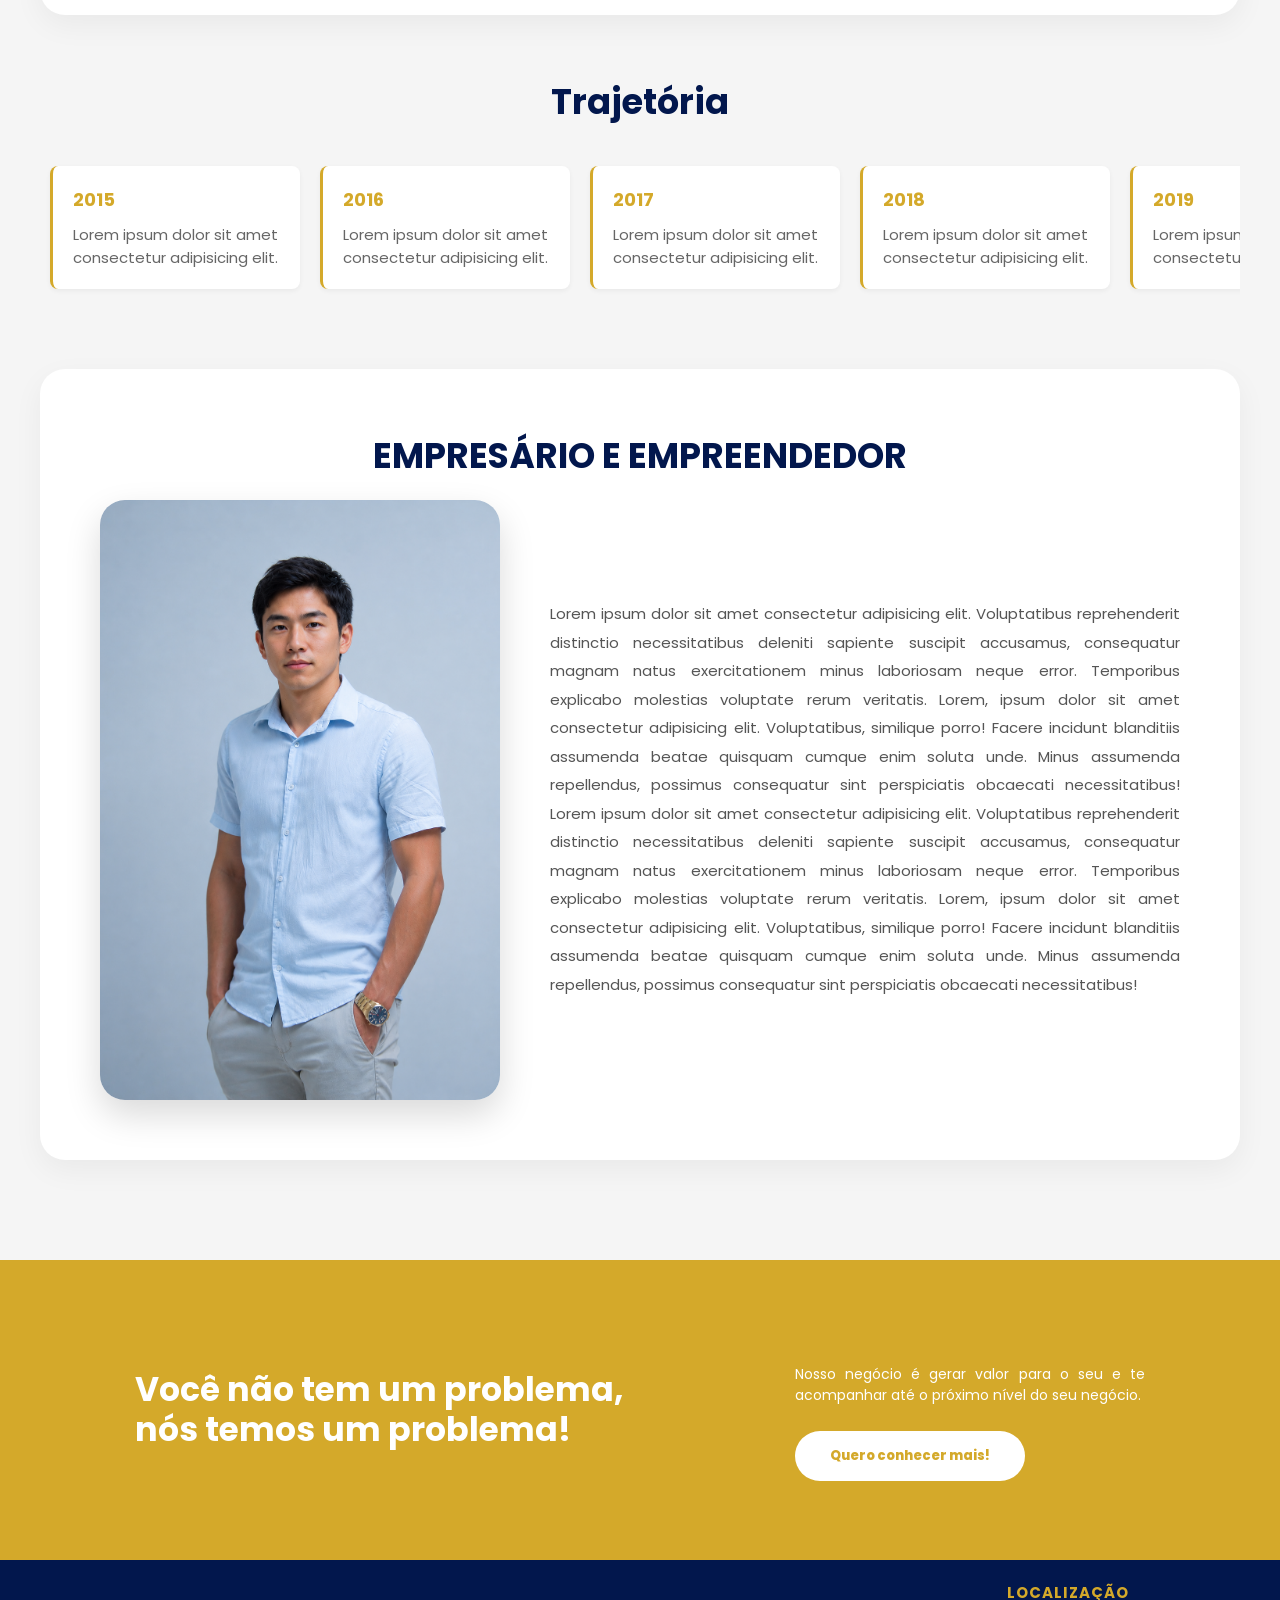
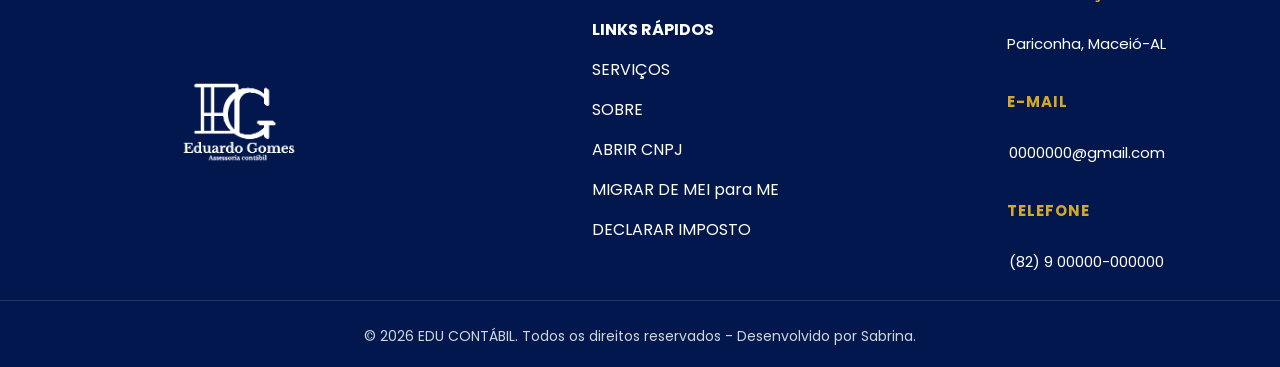
<file: pages/sobre.html>
<!DOCTYPE html>
<html lang="pt-br">

<head>
    <meta charset="UTF-8">
    <meta name="viewport" content="width=device-width, initial-scale=1.0">
    <link rel="stylesheet" href="../css/style.css">
    <title>Sobre nós | EDU</title>
</head>

<body>
    <header id="sobre_header">
        <div id="menu">
            <div class="logo-cabecalho">
                <a href="../index.html"> <img src="../imagens/logo_eduardo_gomes_transparente_correto.png" alt=""></a>
            </div>

            <nav class="menu-nav">
                <a href="../index.html" class="nav-link active">Início</a>
                <a href="../pages/servicos.html" class="nav-link">Serviços</a>
                <a href="../pages/conteudo.html" class="nav-link">Informações</a>
                <a href="../pages/recursos.html" class="nav-link">Recursos</a>
                <a href="../pages/sobre.html" class="nav-link">Sobre Nós</a>
                <a href="../pages/contato.html" class="nav-link">Contato</a>
            </nav>
        </div>

        <div id="meio_header_sobre">
            <div id="img_text">

                <img src="../imagens/japones.png" alt="">

                <div class="texto-sobreposto">
                    <p>EDUARDO GOMES DOS SANTOS</p>
                    <p>CPA - 10 | CPA - 20</p>
                    <p>CRC090000000</p>
                </div>

            </div>
            <div class="text_header">
                <h2>EDUARDO GOMES - CONTÁBIL </h2>
                <p>"A contabilidade é a linguagem dos negócios." — Warren Buffett</p>
            </div>
        </div>

    </header>

    <main>
        <div id="container_sobre">

            <div id="missao_valor_visao">

                <div class="box_sobre">
                    <h2>Missão</h2>
                    <p>
                        Prestar serviços contábeis com excelência, ética e transparência, oferecendo soluções
                        estratégicas que contribuam para o crescimento, a segurança financeira e o sucesso dos nossos
                        clientes.
                    </p>
                </div>

                <div class="box_sobre">
                    <h2>Valores</h2>
                    <p>
                        Atuar com ética, transparência e compromisso, oferecendo serviços contábeis de qualidade,
                        promovendo a confiança, a inovação e a excelência no atendimento aos nossos clientes.
                    </p>
                </div>

                <div class="box_sobre">
                    <h2>Visão</h2>
                    <p>
                        Ser reconhecida como referência em serviços contábeis, destacando-se pela qualidade, inovação,
                        confiabilidade e compromisso com o desenvolvimento sustentável dos negócios de nossos clientes.
                    </p>
                </div>

            </div>

            <div id="historia">
                <h2>Nossa História</h2>
                <div id="divisao_p">
                    <p>
                        A Contanilidade nasceu do sonho de Lucas Andrade, um jovem contador que acreditava que a
                        contabilidade poderia ir muito além de números e relatórios. Após anos trabalhando em grandes
                        empresas, ele percebeu que muitos empreendedores enfrentavam dificuldades para compreender a
                        saúde financeira de seus negócios e tomar decisões estratégicas com segurança. Em 2018, com
                        dedicação e muito planejamento, Lucas abriu seu próprio escritório em uma pequena sala
                        comercial, com o propósito de oferecer um atendimento próximo, transparente e personalizado.
                    </p>

                    <p>
                        Desde o início, seu objetivo foi ajudar cada cliente a enxergar a contabilidade como uma
                        ferramenta de crescimento. Com o passar dos anos, a qualidade dos serviços prestados e a
                        confiança conquistada fizeram a empresa expandir sua atuação e atender clientes de diversos
                        segmentos. Hoje, a Contanilidade é reconhecida pelo compromisso com a excelência, pela busca
                        constante por inovação e pelo relacionamento sólido construído com seus clientes, transformando
                        informações em soluções estratégicas para o sucesso de cada negócio.
                    </p>
                </div>
            </div>

            <div id="trajetoria_card">

                <h2> Trajetória</h2>

                <div class="carousel_sobre">

                    <div class="card_carrosel_sobre">
                        <h3>2015</h3>
                        <p>Lorem ipsum dolor sit amet consectetur adipisicing elit.</p>
                    </div>

                    <div class="card_carrosel_sobre">
                        <h3>2016</h3>
                        <p>Lorem ipsum dolor sit amet consectetur adipisicing elit.</p>
                    </div>

                    <div class="card_carrosel_sobre">
                        <h3>2017</h3>
                        <p>Lorem ipsum dolor sit amet consectetur adipisicing elit.</p>
                    </div>

                    <div class="card_carrosel_sobre">
                        <h3>2018</h3>
                        <p>Lorem ipsum dolor sit amet consectetur adipisicing elit.</p>
                    </div>

                    <div class="card_carrosel_sobre">
                        <h3>2019</h3>
                        <p>Lorem ipsum dolor sit amet consectetur adipisicing elit.</p>
                    </div>

                    <div class="card_carrosel_sobre">
                        <h3>2020</h3>
                        <p>Lorem ipsum dolor sit amet consectetur adipisicing elit.</p>
                    </div>

                    <div class="card_carrosel_sobre">
                        <h3>2021</h3>
                        <p>Lorem ipsum dolor sit amet consectetur adipisicing elit.</p>
                    </div>

                    <div class="card_carrosel_sobre">
                        <h3>2022</h3>
                        <p>Lorem ipsum dolor sit amet consectetur adipisicing elit.</p>
                    </div>

                    <div class="card_carrosel_sobre">
                        <h3>2023</h3>
                        <p>Lorem ipsum dolor sit amet consectetur adipisicing elit.</p>
                    </div>

                    <div class="card_carrosel_sobre">
                        <h3>2024</h3>
                        <p>Lorem ipsum dolor sit amet consectetur adipisicing elit.</p>
                    </div>

                </div>

            </div>

            <div id="empresario">
                <h2>EMPRESÁRIO E EMPREENDEDOR</h2>
                <div id="img_text_empresario">
                    <img src="../imagens/japones.png" alt="">

                    <p>
                        Lorem ipsum dolor sit amet consectetur adipisicing elit.
                        Voluptatibus reprehenderit distinctio necessitatibus deleniti
                        sapiente suscipit accusamus, consequatur magnam natus
                        exercitationem minus laboriosam neque error. Temporibus
                        explicabo molestias voluptate rerum veritatis.
                        Lorem, ipsum dolor sit amet consectetur adipisicing elit. Voluptatibus, similique porro! Facere
                        incidunt blanditiis assumenda beatae quisquam cumque enim soluta unde. Minus assumenda
                        repellendus, possimus consequatur sint perspiciatis obcaecati necessitatibus!
                        Lorem ipsum dolor sit amet consectetur adipisicing elit.
                        Voluptatibus reprehenderit distinctio necessitatibus deleniti
                        sapiente suscipit accusamus, consequatur magnam natus
                        exercitationem minus laboriosam neque error. Temporibus
                        explicabo molestias voluptate rerum veritatis.
                        Lorem, ipsum dolor sit amet consectetur adipisicing elit. Voluptatibus, similique porro! Facere
                        incidunt blanditiis assumenda beatae quisquam cumque enim soluta unde. Minus assumenda
                        repellendus, possimus consequatur sint perspiciatis obcaecati necessitatibus!
                    </p>
                </div>
            </div>

        </div>
    </main>

    <footer>

        <div id="conheca-mais-sobre">
            <div>
                <h1>Você não tem um problema, nós temos um problema!</h1>
            </div>

            <div>
                <p>Nosso negócio é gerar valor para o seu e te acompanhar até o próximo nível do seu negócio.</p>
                <button>Quero conhecer mais!</button>
            </div>
        </div>
        <div id="todo_footer">
            <div id="footer_top">
                <img src="../imagens/logo_eduardo_gomes_branca.png" alt="logo" id="img_footer">

                <div id="icons_redes">
                    <a href="#"><i class="fi fi-brands-facebook icon_footer"></i></a>
                    <a href="#"><i class="fi fi-brands-instagram icon_footer"></i></a>
                    <a href="#"><i class="fi fi-brands-twitter icon_footer"></i></a>
                    <a href="#"><i class="fi fi-brands-youtube icon_footer"></i></a>
                    <a href="#"><i class="fi fi-brands-tiktok-circle icon_footer"></i></a>
                </div>
            </div>

            <div id="footer_links">
                <h4>LINKS RÁPIDOS</h4>
                <a href="#">SERVIÇOS</a>
                <a href="#">SOBRE</a>
                <a href="#">ABRIR CNPJ</a>
                <a href="#">MIGRAR DE MEI para ME</a>
                <a href="#">DECLARAR IMPOSTO</a>

            </div>

            <div id="footer_dados">
                <h4>LOCALIZAÇÃO</h4>
                <p>Pariconha, Maceió-AL</p>
                <h4>E-MAIL</h4>
                <p>0000000@gmail.com</p>
                <h4>TELEFONE</h4>
                <p>(82) 9 00000-000000 </p>

            </div>
        </div>
        <p>© 2026 EDU CONTÁBIL. Todos os direitos reservados - Desenvolvido por Sabrina.</p>

    </footer>
</body>

</html>
</file>
<file: css/style.css>
@import url('https://fonts.googleapis.com/css2?family=Poppins:wght@100;200;300;400;500;600;700;800;900&display=swap');
@import url('https://cdn-uicons.flaticon.com/4.0.0/uicons-thin-rounded/css/uicons-thin-rounded.css');

* {
    margin: 0;
    padding: 0;
    box-sizing: border-box;
    font-family: 'Poppins', sans-serif;
}

body {
    background: #f5f5f5;
}

#home_header {
    width: 100%;
    height: 170vh;
    position: relative;
    overflow: hidden;
    background-color: #fff;
}

#sobre_header {
    width: 100%;
    position: relative;
    overflow: hidden;
    background-color: #fff;
}
#img_home {
    width: 100%;
    height: 100vh;
    object-fit: cover;
    display: block;
    margin-top: 50px;

}
    
/*
#img_home {
    width: 100%;
    height: 100vh;
    background-color: #02174d;
    margin-top: 70px;

}*/


#menu {
    width: 100%;
    height: 100px;
    display: flex;
    align-items: center;
    justify-content: space-around;
    position: fixed;
    top: 0;
    left: 0;
    z-index: 1000;
    background-color: #fff;
    box-shadow: 0 2px 10px #0000000d;
}

#menu.rolando {
    box-shadow: 0 5px 20px #0000001a;
}

.logo-cabecalho img {
    width: 250px;
}

.menu-nav {
    display: flex;
    gap: 25px;
}

.menu-nav a {
    text-decoration: none;
    color: #02174d;
    padding-bottom: 5px;
    border-bottom: 2px solid transparent;
    transition: 0.3s;
}

.menu-nav a.active {
    border-bottom: 2px solid #d4a92a;
}

.menu-nav a:hover {
    border-bottom: 2px solid #d4a92a;
}

.menu-nav:has(a:hover) a.active:not(:hover) {
    border-bottom: 2px solid transparent;
}

.text_img_home {
    position: absolute;
    top: 35%;
    left: 8%;
    transform: translateY(-50%);
    z-index: 2;
    color: white;
    max-width: 750px;
}

.text_img_home h3 {
    font-size: 50px;
    line-height: 1.1;
    margin-bottom: 20px;
}

.text_img_home h4 {
    font-size: 20px;
    font-weight: 300;
    margin-bottom: 20px;
    font-family: 'Segoe UI', Tahoma, Geneva, Verdana, sans-serif
}

.text_img_home button {
    padding: 14px 28px;
    border: none;
    border-radius: 5px;
    font-size: 16px;
    cursor: pointer;
    margin-right: 10px;
    transition: 0.3s;
}

#btn_home {
    background: #d4a92a;
    color: white;
}

#btn_home_saiba {
    background: transparent;
    border: 1px solid white;
    color: white;
}

#btn_home_saiba:hover {
    border: 1px solid #d4a92a;
    color: #d4a92a;

}

.caixa_texto_home {
    position: absolute;
    bottom: 120px;
    left: 50%;
    transform: translateX(-50%);

    display: flex;
    justify-content: center;
    align-items: stretch;
    gap: 20px;

    width: 100%;
    z-index: 3;

    flex-wrap: wrap;
}

.caixa_home {
    width: 280px;
    height: 290px;

    background: #fff;
    border: 1px solid #d4a92a;
    border-radius: 20px;

    padding: 30px;

    display: flex;
    flex-direction: column;
    align-items: center;
    justify-content: center;

    text-align: center;

    transition: 0.7s ease;
    cursor: pointer;

    box-shadow: 0 4px 15px #02174d23;
}

.caixa_home:hover {
    transform: translateY(-8px);
    border-color: #02174d;
}

.icone_caixa {
    font-size: 40px;
    color: #d4a92a;
    margin-bottom: 20px;
    transition: 0.3s;
}

.caixa_home:hover .icone_caixa {
    transform: scale(1.1);
    color: #02174d;
}

.caixa_home>h3 {
    color: #02174d;

    font-size: 22px;
    font-weight: 800;

    margin-bottom: 15px;
}

.caixa_home>p {
    color: #555;

    font-size: 15px;
    line-height: 1.5;
}



main {
    width: 100%;
    display: flex;
    justify-content: center;
    align-items: center;
    flex-direction: column;
    padding: 50px 0px 0px 0px;
}

#container_header {
    width: 100%;
    max-width: 1250px;
    background: #ffffff;
    border-radius: 30px;
    padding: 50px;
    box-shadow: 0 15px 40px rgba(0, 0, 0, 0.08);
}

#container_header_top {
    text-align: center;
    margin-bottom: 60px;
}

#container_header_top h1 {
    font-size: 40px;
    color: #02174d;
    margin-bottom: 20px;
    line-height: 1.2;
}

#container_header_top h6 {
    font-size: 20px;
    font-weight: 320;
    color: #02174d;
    line-height: 1.7;
}

#container_header_top h6 b {
    color: #2563eb;
}


#container_header_meio {
    display: flex;
    justify-content: space-between;
    align-items: center;
    gap: 50px;
}

#primeira_coluna_box,
#segunda_coluna_box {
    display: flex;
    flex-direction: column;
    gap: 25px;
    width: 100%;
}

.box {
    background: #ffffff;
    padding: 20px;
    border-radius: 20px;
    transition: 0.3s ease;
    border: 1px solid #e5e7eb;
    cursor: pointer;
}

.box:hover {
    transform: translateY(-5px);
    box-shadow: 0 15px 35px rgba(37, 99, 235, 0.15);
    border-color: #2563eb;
}

.box i {
    font-size: 30px;
    color: #2563eb;
    margin-bottom: 18px;
}

.box h5 {
    font-size: 18px;
    color: #02174d;
    margin-bottom: 12px;
}

.box p {
    color: #64748b;
    font-size: 13px;
}

#container_meio_main,
#container_footer {
    width: 100%;
}

#container_meio_top {
    width: 100%;
    height: 300px;
    background-color: #02174d;
    text-align: center;
    display: flex;
    flex-direction: column;
    justify-content: center;
    align-items: center;
    margin-top: 50px;
}

#container_meio_top h1 {
    color: #fff;
    font-size: 40px;
}

#container_meio_top p {
    color: #fff;
    font-size: 20px;
}

.btn_orcamento button {
    padding: 15px;
    background-color: #d4a92a;
    color: #fff;
    border: none;
    outline: none;
    margin-top: 30px;
    border-radius: 10px;
    width: 200px;
    transition: all 0.5s ease;
    cursor: pointer;

}

.btn_orcamento button:hover {
    background-color: #b38e20;
    transform: translateY(-2px);
}

/*scrool infinite*/
.logos {
    overflow: hidden;
    white-space: nowrap;
    /*linha horizontal*/
    position: relative;
    width: 100%;
    background-color: #fff;
}

.logos-slide {
    display: flex;
    align-items: center;
    gap: 50px;

    animation: scrolInfinite 25s linear infinite;
}

.logos-slide img {
    width: 140px;
    opacity: 0.5;
    filter: grayscale(100%);
    /*preto e branco*/
    transition: 0.3s;
}

.logos-slide img:hover {
    filter: grayscale(0%);
    /*volta a cor real*/
    opacity: 1;
}

@keyframes scrolInfinite {
    from {
        transform: translateX(0);
    }

    to {
        transform: translateX(-50%);
    }
}

/*FAÇA O MELHOR PELO SEU NEGÓCIO + 3 boxs*/
#container_footer {
    display: flex;
    align-items: center;
    width: 100%;
    height: 500px;
    padding: 40px;
    background-color: #d4a92a;
}

#todos_div {
    display: flex;
    gap: 20px;
}

.div_contain {
    background-color: #fff;
    width: 290px;
    height: 250px;
    border-radius: 20px;

    display: flex;
    flex-direction: column;
    align-items: center;
    justify-content: center;
    gap: 20px;
    text-align: center;
    cursor: pointer;
}

.icon_div_tres {
    font-size: 30px;
    color: #02174d;
}

.titulo_container h1 {
    color: #fff;
    font-size: 35px;
    line-height: 1.2;
    margin-bottom: 20px;
}

.titulo_container p {
    color: #fff;
    font-size: 20px;
    line-height: 1.0;
    font-family: 'Courier New', Courier, monospace;
}

.div_contain h2 {
    color: #d4a92a;
    font-size: 18px;
    line-height: 1.4;
}






footer {
    width: 100%;
    display: flex;
    flex-direction: column;
    background-color: #02174d;
    color: #FFF;
}

#todo_footer {
    display: flex;
    justify-content: space-around;
    align-items: center;
    border-bottom: 1px solid #ffffff22;
}

#footer_top {
    display: flex;
    flex-direction: column;
    align-items: center;
    justify-content: center;
    gap: 8px;

}

#img_footer {
    width: 250px;
    height: auto;
}

#icons_redes {
    display: flex;
    gap: 25px;
    font-size: 25px;
    margin-bottom: 20px;
}

#icons_redes a {
    text-decoration: none;
    color: #fff;

}

#footer_links {
    display: flex;
    flex-direction: column;
    gap: 15px;
}

#footer_links a {
    text-decoration: none;
    color: #FFF;
}

#footer_dados {
    display: flex;
    flex-direction: column;

}

#footer_dados h4 {
    color: #d4a92a;
    font-size: 15px;
    letter-spacing: 1px;
    margin-top: 15px;
    margin-bottom: 3px;
}

#footer_dados p {
    color: #fff;
    font-size: 15px;

}

footer p {
    text-align: center;
    padding-top: 25px;
    color: #d1d5db;
    font-size: 14px;
    margin-bottom: 20px;
}









/*TELA SOBRE*/

#meio_header_sobre {
    width: 100%;
    display: flex;
    justify-content: space-evenly;
    align-items: center;
    padding: 20px;
    margin-top: 100px;
    background-color: #d4a92a;
    height: 700px;
}

#img_text {
    position: relative;
    display: inline-block;
}

#img_text img {
    display: block;
    width: 400px;
    height: 600px;
    border-radius: 10px;
}

.texto-sobreposto {
    position: absolute;

    top: 88%;
    left: 37%;
    transform: translate(-50%, -50%);

    color: white;
    background-color: #02174d;
    padding: 10px;
    border-radius: 8px;
    width: 90%;
}

.texto-sobreposto p {
    margin: 5px 0;
    font-family: 'Segoe UI', Tahoma, Geneva, Verdana, sans-serif;
}

.text_header {
    padding: 20px;
    max-width: 600px;
    font-family: 'Segoe UI', Tahoma, Geneva, Verdana, sans-serif;
}

.text_header h2 {
    color: #02174d;
    font-size: 35px;
    font-weight: 600;
    /*grossura*/
    margin-bottom: 45px;

}

.text_header p {
    color: #555555e5;
    font-size: 20px;
    font-style: italic;
    line-height: 1.6;
    padding-left: 15px;
    border-left: 2px solid #555555e5;
    font-weight: 250;
}


#container_sobre {
    max-width: 1200px;
    margin: 0 auto;
    display: flex;
    flex-direction: column;
    gap: 60px;
    margin-bottom: 100px;
}

#container_sobre h2 {
    text-align: center;
    color: #02174d;
    margin-bottom: 18px;
    font-size: 35px;
}

#missao_valor_visao {
    display: flex;
    gap: 20px;

}

.box_sobre {
    background-color: #ffffff;
    padding: 30px;
    border-radius: 8px;
    box-shadow: 0 4px 6px rgba(0, 0, 0, 0.05);
    text-align: center;
    border-top: 4px solid #02174d;
    text-align: justify;
}
.box_sobre p{
    color: #444;
}
.box_sobre h2 {
    font-size: 30px !important;
    color: #02174d !important;
    margin-bottom: 15px;
    text-transform: uppercase;
}

#historia {
    background: #fff;
    padding: 50px;
    border-radius: 25px;
    box-shadow: 0 10px 30px rgba(0, 0, 0, 0.05);
}

#divisao_p {
    display: flex;
    gap: 20px;
}

#historia p {
    color: #555;
    line-height: 1.9;
    text-align: justify;
    font-size: 15px;
}

#trajetoria_card {
    width: 100%;
}

.carousel_sobre {
    display: flex;
    gap: 20px;
    overflow-x: auto;
    padding: 20px 10px;
    scroll-behavior: smooth;
    /* Estilização da barra de rolagem */
    scrollbar-width: thin;
    scrollbar-color: #d4a92a #e0e0e0;
}

/* Barra de rolagem para Chrome, Safari e Edge */
.carousel_sobre::-webkit-scrollbar {
    height: 8px;
}

.carousel_sobre::-webkit-scrollbar-track {
    background: #e0e0e0;
    border-radius: 4px;
}

.carousel_sobre::-webkit-scrollbar-thumb {
    background-color: #02174d;
    border-radius: 4px;
}

/* Cards do Carrossel */
.card_carrosel_sobre {
    flex: 0 0 250px;
    /* Não deixa o card encolher, fixa em 250px */
    background-color: #ffffff;
    padding: 20px;
    border-radius: 8px;
    box-shadow: 0 2px 5px rgba(0, 0, 0, 0.05);
    border-left: 3px solid #d4a92a;
}

.card_carrosel_sobre h3 {
    color: #d4a92a;
    margin-bottom: 10px;
    font-size: 18px;
}

.card_carrosel_sobre p {
    font-size: 15px;
    color: #666;
}

#empresario {
    background: #fff;
    padding: 60px;
    border-radius: 25px;
    box-shadow: 0 10px 30px rgba(0, 0, 0, 0.05);
}

#img_text_empresario {
    display: flex;
    align-items: center;
    justify-content: center;
    gap: 50px;
}

#empresario img {
    width: 400px;
    height: 600px;
    object-fit: cover;
    border-radius: 25px;
    box-shadow: 0 15px 35px rgba(0, 0, 0, 0.15);
    transition: 0.4s;
}

#empresario img:hover {
    transform: scale(1.02);
}

#empresario p {
    flex: 1;
    width: 400px;
    color: #555;
    line-height: 1.9;
    text-align: justify;
    font-size: 15px;
}
#conheca-mais-sobre{
    display: flex;
    align-items: center;
    justify-content: space-around;
    gap: 50px;
    padding: 40px 80px;
    background-color: #d4a92a;
    width: 100%;
    min-height: 300px;
    color: #fff;
}


#conheca-mais-sobre h1{
    font-size: 33px;
    font-weight: 700;
    line-height: 1.2;
    max-width: 500px;
}

#conheca-mais-sobre p{
    text-align: justify;
    margin-bottom: 25px;
    max-width: 350px;
    color: #fff;
}

#conheca-mais-sobre button{
    background-color: #fff;
    color: #d4a92a;
    border: none;
    padding: 15px 35px;
    border-radius: 50px;
    font-size: 13px;
    font-weight: 800;
    cursor: pointer;
}






/*TELA SERVIÇOS*/
#video_caixas_servicos {
    display: flex;
    flex-direction: column;
    gap: 60px;
    margin-bottom: 100px;
}


#video_container {
    position: relative;
    width: 100%;
    border-radius: 25px;
}

#video_servico {
    width: 100%;
    height: 100%;
    object-fit: cover;
    filter: brightness(40%);
    /*brilho*/
    opacity: 0.4;
}

#overlay_video {
    position: absolute;
    top: 50%;
    left: 8%;
    transform: translateY(-50%);
    color: #02174d;
    z-index: 2;
    max-width: 600px;
}

#overlay_video h1 {
    font-size: 60px;
    margin-bottom: 20px;
    font-weight: bold;
    line-height: 1.1;
}

#overlay_video p {
    font-size: 22px;
    margin-bottom: 30px;
}

#overlay_video button {
    padding: 18px 35px;
    border: none;
    border-radius: 50px;
    background: #02174d;
    color: white;
    font-size: 17px;
    font-weight: bold;
    cursor: pointer;
    transition: 0.4s;
}

#overlay_video button:hover {
    background: white;
    color: #02174d;
    transform: scale(1.02);
}

#card_servicos {
    display: flex;
    flex-direction: column;
    gap: 35px;
}

#card_servicos h2 {
    text-align: center;
    font-size: 40px;
    color: #02174d;
    letter-spacing: 2px;
}

#caixas_servicos {
    display: flex;
    justify-content: center;
    gap: 30px;
    flex-wrap: wrap;
    /*colocar todos os elementos em uma única linha*/
}

.coluna_box {
    display: flex;
    flex-direction: column;
    gap: 25px;
}

.box_servico {
    width: 300px;
    min-height: 140px;

    display: flex;
    align-items: center;
    justify-content: center;
    
    padding: 20px;
    border-radius: 25px;
    background: #ffffffb3;
    border: 1px solid #ffffff4d;

    box-shadow: 0 10px 25px #00000014;
    color: #02174d;
    
    font-size: 18px;
    transition: 0.4s;
    gap: 20px;
}

.box_servico:hover {
    background: #02174d;
    color: white;
    box-shadow: 0 15px 35px #02174d77;
}

#faixa_servico {
    background-color: #d4a92a;
    width: 100%;
    height: 400px;
    display: flex;
    flex-direction: column;
    justify-content: center;
    align-items: center;
    gap: 20px;
}

#faixa_servico h3 {
    text-align: center;
    font-size: 40px;
    color: #f5f5f5;
    margin-top: 50px;
    font-family: Cambria, Cochin, Georgia, Times, 'Times New Roman', serif;
}

#faixa_servico h6 {
    color: #02174d;
    text-align: center;
    font-size: 25px;
    letter-spacing: 10px;
}

.btn_faixa {
    color: #b38e20;
    background-color: #fff;
    padding: 10px;
    border-radius: 10px;
    width: 300px;
    border: none;
    cursor: pointer;
    margin-top: 20px;
    font-size: 20px;
}

.btn_faixa:hover {
    background: #d4a92a;
    color: #fff;
    border: 1px solid #fff;
}








/*CONTATO*/
#main_contato {
    display: flex;
    flex-direction: column;
    justify-content: space-around;
}

#left_contato {
    display: flex;
    flex-direction: column;
    justify-content: center;
    align-items: center;
    max-width: 550px;
}

#left_contato h2 {
    color: #b38e20;
    font-size: 32px;
    letter-spacing: 7px;
    text-transform: uppercase;
    margin-bottom: 35px;
    font-weight: 700;
}

#left_contato p {
    color: #02174d;
    text-transform: uppercase;
    /*maiusculas*/
    letter-spacing: 2px;
    font-size: 15px;
    margin-bottom: 15px;
    text-align: center;
}

.cinco_minutos {
    font-family: 'Sacramento', cursive;
    font-size: 18px;
}

#form_left {
    display: flex;
    justify-content: center;
    gap: 80px;
    margin-top: 100px;
    margin-bottom: 80px;
    flex-wrap: wrap;
}

#form_contato {
    display: flex;
    flex-direction: column;
    width: 100%;
    max-width: 500px;
    background-color: #d4a92a;
    padding: 35px;
    border-radius: 16px;
}

#form_contato label {
    font-size: 11px;
    text-transform: uppercase;
    letter-spacing: 3px;
    font-weight: 700;
    margin-top: 15px;
    margin-bottom: 5px;
    color: #02174d;
}

#form_contato input,
#form_contato select {
    width: 100%;
    border: none;
    border-radius: 10px;
    padding: 12px;
    font-size: 14px;
    color: #02174d;
    outline: none;
}

#form_contato a {
    color: #02174d;
    text-decoration: none;
    font-weight: bold;
}

#form_contato button {
    margin-top: 30px;
    height: 50px;
    color: #fff;
    font-size: 17px;
    letter-spacing: 5px;
    font-weight: bold;
    cursor: pointer;
    width: 100%;
    outline: none;
    border: 1px solid #fff;
    border-radius: 15px;
    letter-spacing: 3px;
    background-color: #d4a92a;
}

#form_contato button:hover {
    background-color: #fff;
    color: #d4a92a;
}

#form_contato p {
    font-size: 11px;
    color: #02174d;
    text-align: center;
    margin-top: 20px;
    line-height: 1.4;
    opacity: 0.9;
}

#redes_contato {
    display: flex;
    justify-content: center;
    max-width: 1200px;
    margin: 40px auto;
    padding: 0 20px;
    flex-wrap: wrap;
    gap: 20px;

}

.caixas_contato_redes {
    display: flex;
    justify-content: center;
    align-items: center;
    background-color: #fff;
    color: #02174d;
    border: none;
    width: 300px;
    height: 120px;
    border-radius: 15px;
    letter-spacing: 3px;
    font-weight: 700;
    cursor: pointer;
    box-shadow: 2px 4px 10px 0px rgba(0, 0, 0, 0.2);

}

.caixas_contato_redes:hover {
    background-color: #02174d;
    color: #fff;
    transition: all 0.8s ease;
}







/* CONTEÚDO */
#toda_main_conteudo {
    display: flex;
    flex-direction: column;
    justify-content: space-around;
}

#toda_main_conteudo h1 {
    margin: 100px auto 30px auto;

    max-width: 700px;

    text-align: center;
    text-transform: uppercase;
    color: #d4a92a;
}

#todos-cards {
    display: flex;
    flex-wrap: wrap;
    justify-content: center;
    gap: 30px;
    margin-bottom: 80px;
}

.card {
    width: 300px;
    height: 430px;
    perspective: 1200px;
    /*cria a profundidade 3D do elemento.*/

}

.card-inner {
    width: 100%;
    height: 100%;
    position: relative;

    transform-style: preserve-3d;
    transition: transform .8s ease;
}

.card.flipped .card-inner {
    transform: rotateY(180deg);
}

.card-face {
    position: absolute;
    width: 100%;
    height: 100%;

    border-radius: 20px;
    overflow: hidden;

    backface-visibility: hidden;
    box-shadow: 0 10px 30px rgba(0, 0, 0, .15);
}

.card-face ul {
    text-align: justify;
}

/* Frente */

.card-front img {
    width: 100%;
    height: 100%;
    opacity: 0.5;
    object-fit: cover;
}

.card-overlay {
    position: absolute;
    left: 0;
    right: 0;
    bottom: 0;

    padding: 20px;
    color: white;

    background: linear-gradient(transparent, #000000d9);
}

/* Verso */
.card-back {
    background: #d4a92a;
    color: white;

    transform: rotateY(180deg);

    display: flex;
    flex-direction: column;
    justify-content: center;
    align-items: center;

    text-align: center;
    padding: 30px;
}

.card-back h2 {
    margin-bottom: 15px;
}

.card-back p {
    margin-bottom: 20px;
    line-height: 1.6;
}

.btn {
    border: none;
    padding: 12px 25px;
    border-radius: 30px;

    cursor: pointer;
    font-weight: bold;

    background: #f5f5f5;
    color: #d4a92a;

    transition: .3s;
    margin-top: 30px;
}

.btn:hover {
    transform: scale(1.05);
}


#artigos {
    display: flex;
    flex-direction: column;
    justify-content: center;
    align-items: center;
    width: 100%;
    gap: 30px;
    margin-bottom: 20px;

}

.box_artigos {
    width: 90%;
    background-color: #02174d;
    border-radius: 20px;
    display: flex;


}

.img-artigo {
    border-radius: 10px;
    padding: 10px;
    border-radius: 20px;
    width: 300px;
    height: 250px;
    margin: 20px;
    opacity: 0.5;
}

.tex-artigos {
    display: flex;
    flex-direction: column;
    justify-content: center;
    gap: 20px;
}

.tex-artigos h4 {
    margin-bottom: 15px;
    font-size: 18px;
    letter-spacing: 1.5;
    text-transform: uppercase;
    color: #fff;

}

.tex-artigos button {
    background-color: #d4a92a;
    color: #fff;
    border: none;
    padding: 13px;
    margin-top: 15px;
    border-radius: 8px;
    font-size: 16px;
    font-weight: 600;
    cursor: pointer;
    transition: all 0.3s ease;
    box-shadow: 0 4px 10px rgba(0, 102, 204, 0.2);
    width: 250px;
}

#fique_por_dentro {
    width: 100%;
    height: 600px;
    background-color: #d4a92a;
    display: flex;
    align-items: center;
    justify-content: center;
    padding-right: 200px;
    padding: 200px;

}

.container_fiquePorDentro {
    background-color: #02174d;
    display: flex;
    flex-direction: column;
    justify-content: center;
    align-items: center;
    gap: 25px;
    border-radius: 10px;
    padding: 20px;
    box-shadow: 0 5px 20px hsla(0, 0%, 0%, 0.418);


}

.doisParagrafos {
    text-align: center;
    color: white;
}

.doisParagrafos h2 {
    font-size: 28px;
    margin-bottom: 15px;
    color: #d4a92a;
}

.doisParagrafos p {
    margin: 8px 0;
    font-size: 17px;
    line-height: 1.6;
    text-transform: uppercase;
}

.inputs_news {
    display: flex;
    align-items: center;
    gap: 20px;
}

.inputs_news ::placeholder {
    color: #f5f5f5;
}

.inputs_news input {
    width: 250px;
    border: none;
    outline: none;
    border-bottom: 1px solid #d4a92a;
    padding: 8px;
    border-radius: 10px;
    background-color: #02174d;
}

.btn_chec_news {
    display: flex;
    justify-content: center;
    align-items: center;
    gap: 10px;
    color: #f5f5f5;
}


.politica_conteudo {
    color: #fff;
}

.container_fiquePorDentro button {
    align-self: center;
    padding: 14px 40px;
    background-color: #d4a92a;
    color: #02174d;
    border: none;
    border-radius: 8px;
    font-size: 15px;
    font-weight: bold;
    cursor: pointer;
    transition: 0.3s;
}

.container_fiquePorDentro button:hover {
    background-color: #02174d;
    border: 1px solid #d4a92a;
    color: #fff;
}









/*RECURSOS*/

.container_carrosel_recursos {
    margin-top: 90px;
    max-width: 1000px;
    height: 400px;
}

#calculadora {
    width: 100%;
    height: 550px;

    display: flex;
    justify-content: center;
    align-items: center;

    background-color: #f5f5f5;
    
}

#formulario_calculo {
    width: 100%;
    max-width: 1000px;

    background-color: #ffffff;
    border-radius: 20px;
    padding: 90px;
    box-shadow: 0 10px 30px rgba(0, 0, 0, 0.1);
}

#formulario_calculo h1 {
    text-transform: uppercase;
    color: #02174d;
    text-align: center;
    margin-bottom: 30px;
}

#form_calc_recurs {
    display: flex;
    flex-direction: column;
    align-items: center;
    justify-content: center;
    gap: 20px;
}

#form_calc_recurs input {
    width: 250px;
    padding: 10px;
    border: none;
    border-radius: 10px;
    outline: none;
    border-bottom: 1px solid #d4a92a;
    margin-left: 10px;
}

#form_calc_recurs button {
    align-self: center;
    padding: 14px 40px;
    background-color: #d4a92a;
    color: #02174d;
    border: none;
    border-radius: 8px;
    font-size: 15px;
    font-weight: bold;
    cursor: pointer;
    transition: 0.3s;
}

#form_calc_recurs button:hover {
    background-color: #02174d;
    color: #d4a92a;
}

#form_calc_recurs p {
    color: #02174d;
    font-size: 12px;
}

#diferenca_pj_clt {
    width: 100%;
    text-align: center;
    background-color: #fff;
    padding-bottom: 90px;
    padding: 100px;
}

#diferenca_pj_clt h1 {
    color: #02174d;
    margin-bottom: 20px;
    letter-spacing: 5px;
    border: 2px solid #f5f5f5;
    border-radius: 10px;
    padding: 10px;
}

#diferenca_pj_clt p {
    line-height: 1.8;
    color: #555;
    margin: 0 auto 50px;
    text-align: justify;
}

#dois_cards_clt_pj {
    display: flex;
    justify-content: center;
    gap: 30px;
}

.clt_pj-card {
    background: #fff;
    width: 500px;
    border-radius: 15px;
    overflow: hidden;
    /*qualquer conteúdo que "saia" das bordas do card seja cortado e não fique visível.*/
    box-shadow: 0 4px 15px rgba(0, 0, 0, 0.1);
    transition: 0.3s ease;
    padding-bottom: 20px;
}

.clt_pj-card:hover {
    transform: translateY(-8px);
    box-shadow: 0 8px 25px rgba(0, 0, 0, 0.15);
}

.clt_pj-card ul {
    padding: 25px 30px;
    text-align: left;
    margin-left: 20px;
}

.clt_pj-card li {
    margin-bottom: 15px;
    color: #444;
    line-height: 1.6;

    position: relative;
    padding-left: 10px;

}

.clt_pj-card li::marker {
    color: #d4a92a;
}

#consulta-cnae{
    width: 100%;
    background-color: #02174d;
    display: flex;
    align-items: center;
    justify-content: space-evenly;
    height: 300px;
}
#consulta-cnae h2{
    color: #fff;
    font-family: Georgia, 'Times New Roman', Times, serif;
    font-size: 30px;   

}
#consulta-cnae  p{
    color: #d4a92a;
    font-size: 18px;
}
#consulta-cnae input{
    width: 500px;
    border: none;
    padding: 10px;
    border-radius: 10px;
    outline: none;
}
#oq-cnae{
    background-color: #d4a92a;
    width: 100%;
    height: 400px;
    display: flex;
    align-items: center;
    justify-content: center;
    gap: 20px;
  
}
.cnae-box{
    display: flex;
    flex-direction: column;
    justify-content: center;
    width: 300px;
    height: 300px;
    background-color: #fff;
    color: #d4a92a;
    padding: 20px;
    border-radius: 10px;
    
}
.cnae-box p{
    color: #666;
    line-height: 1.6;
    font-size: 14px;
}
.cnae-box h3{
    text-transform: uppercase;
    margin-bottom: 20px;
    margin-top: 20px;
}
.icon-recursos{
    font-size: 35px;
}
</file>
